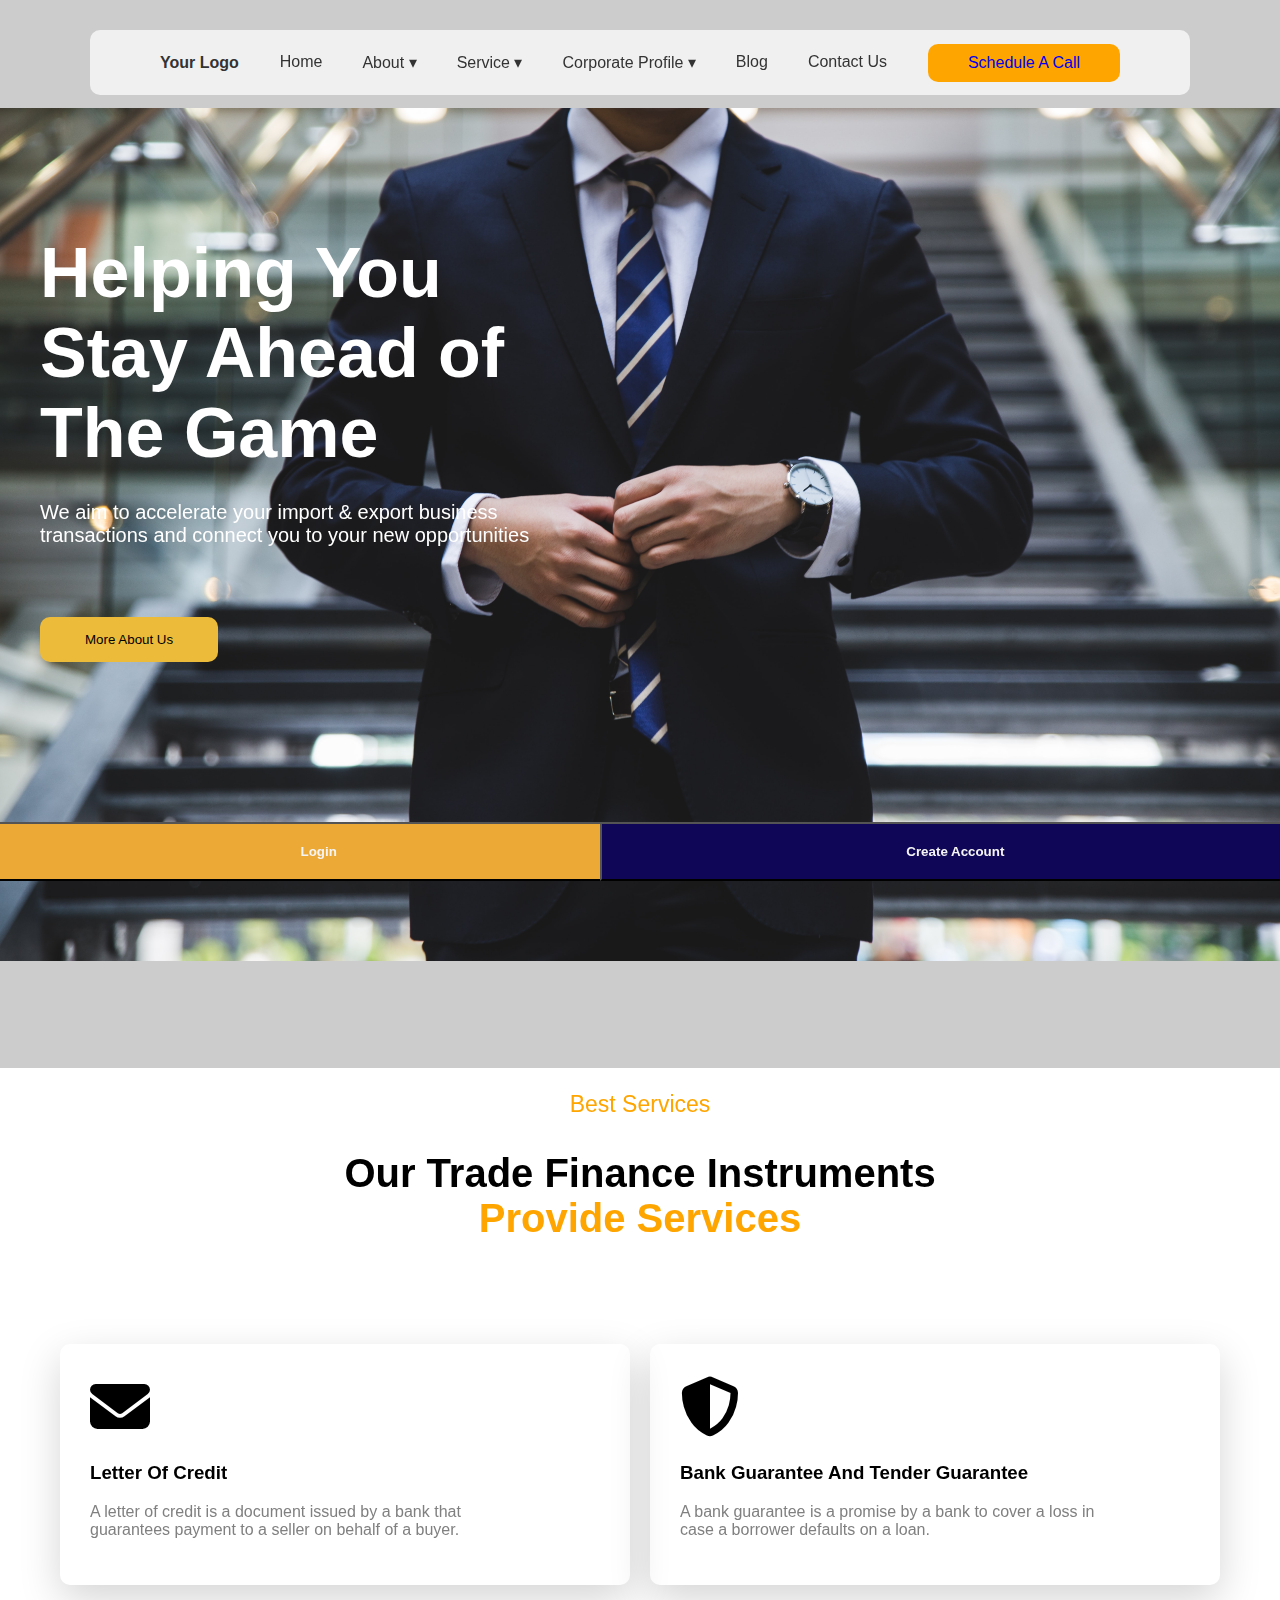
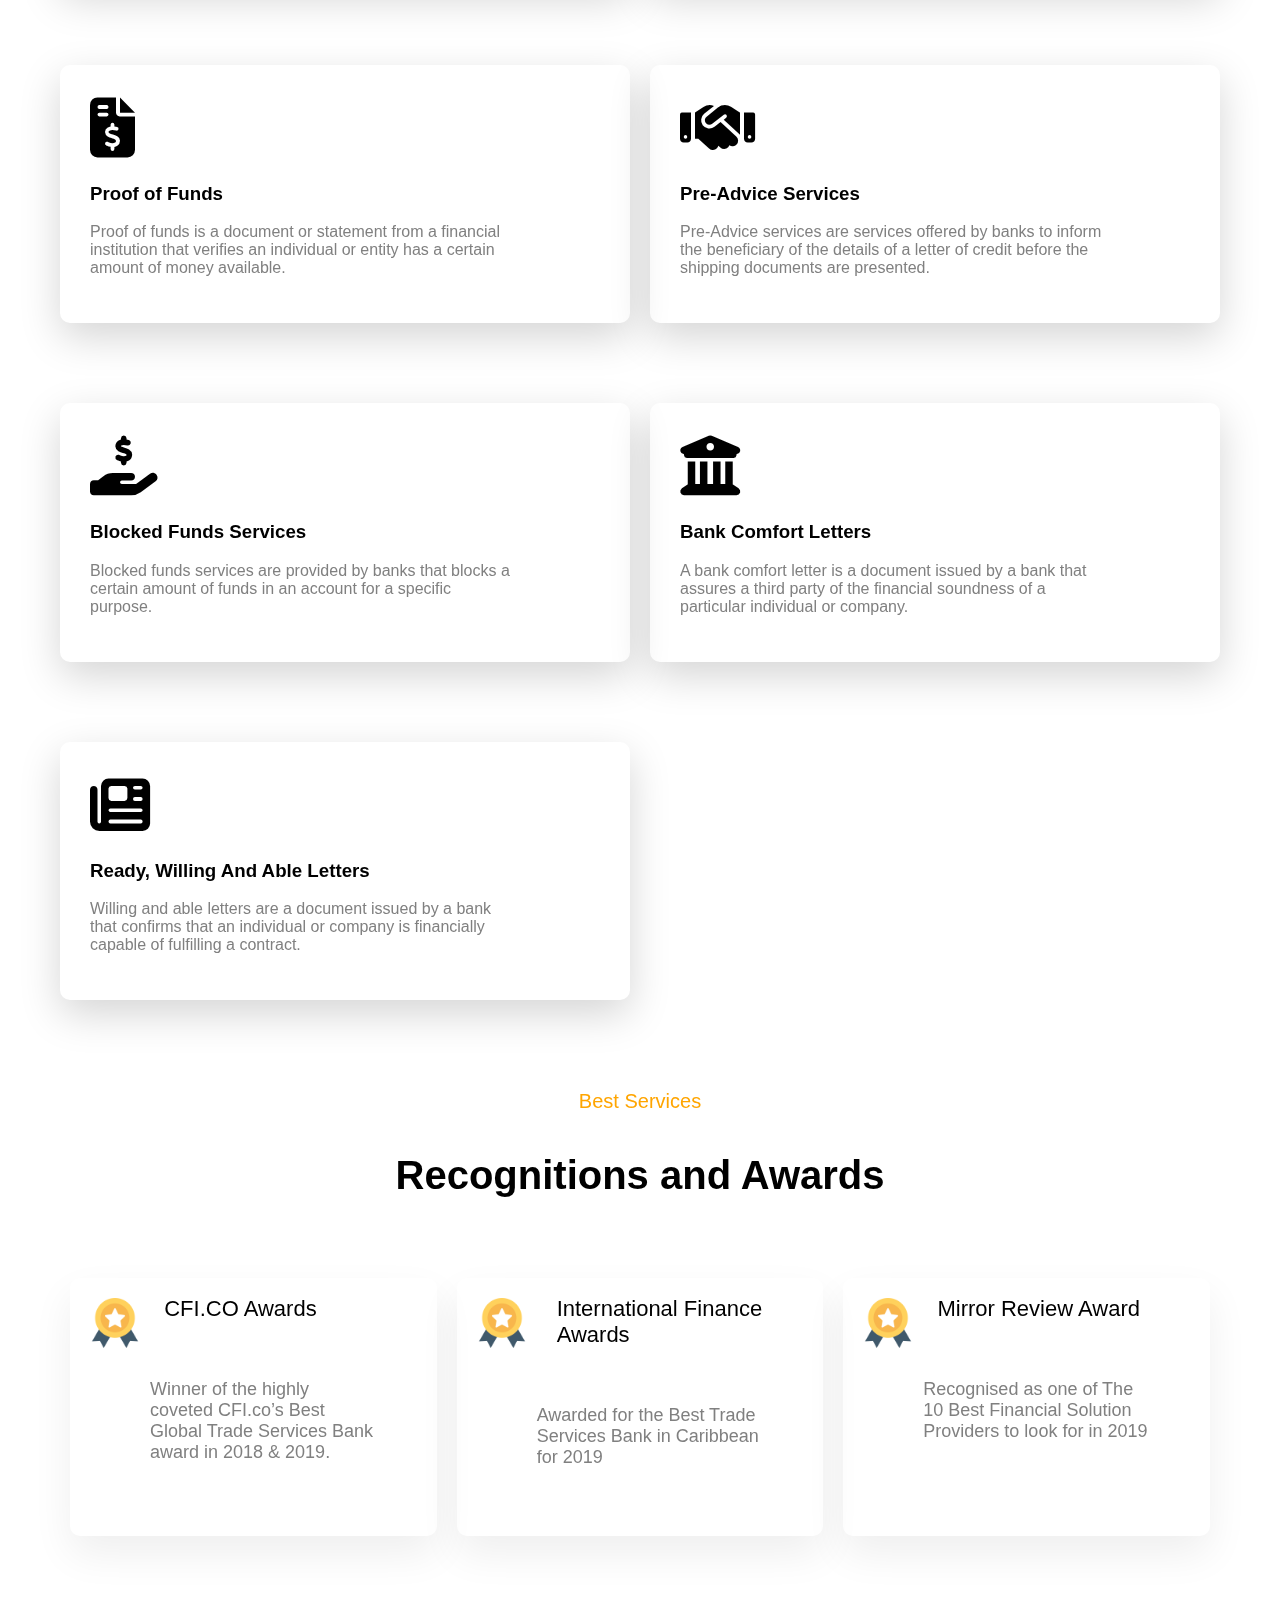
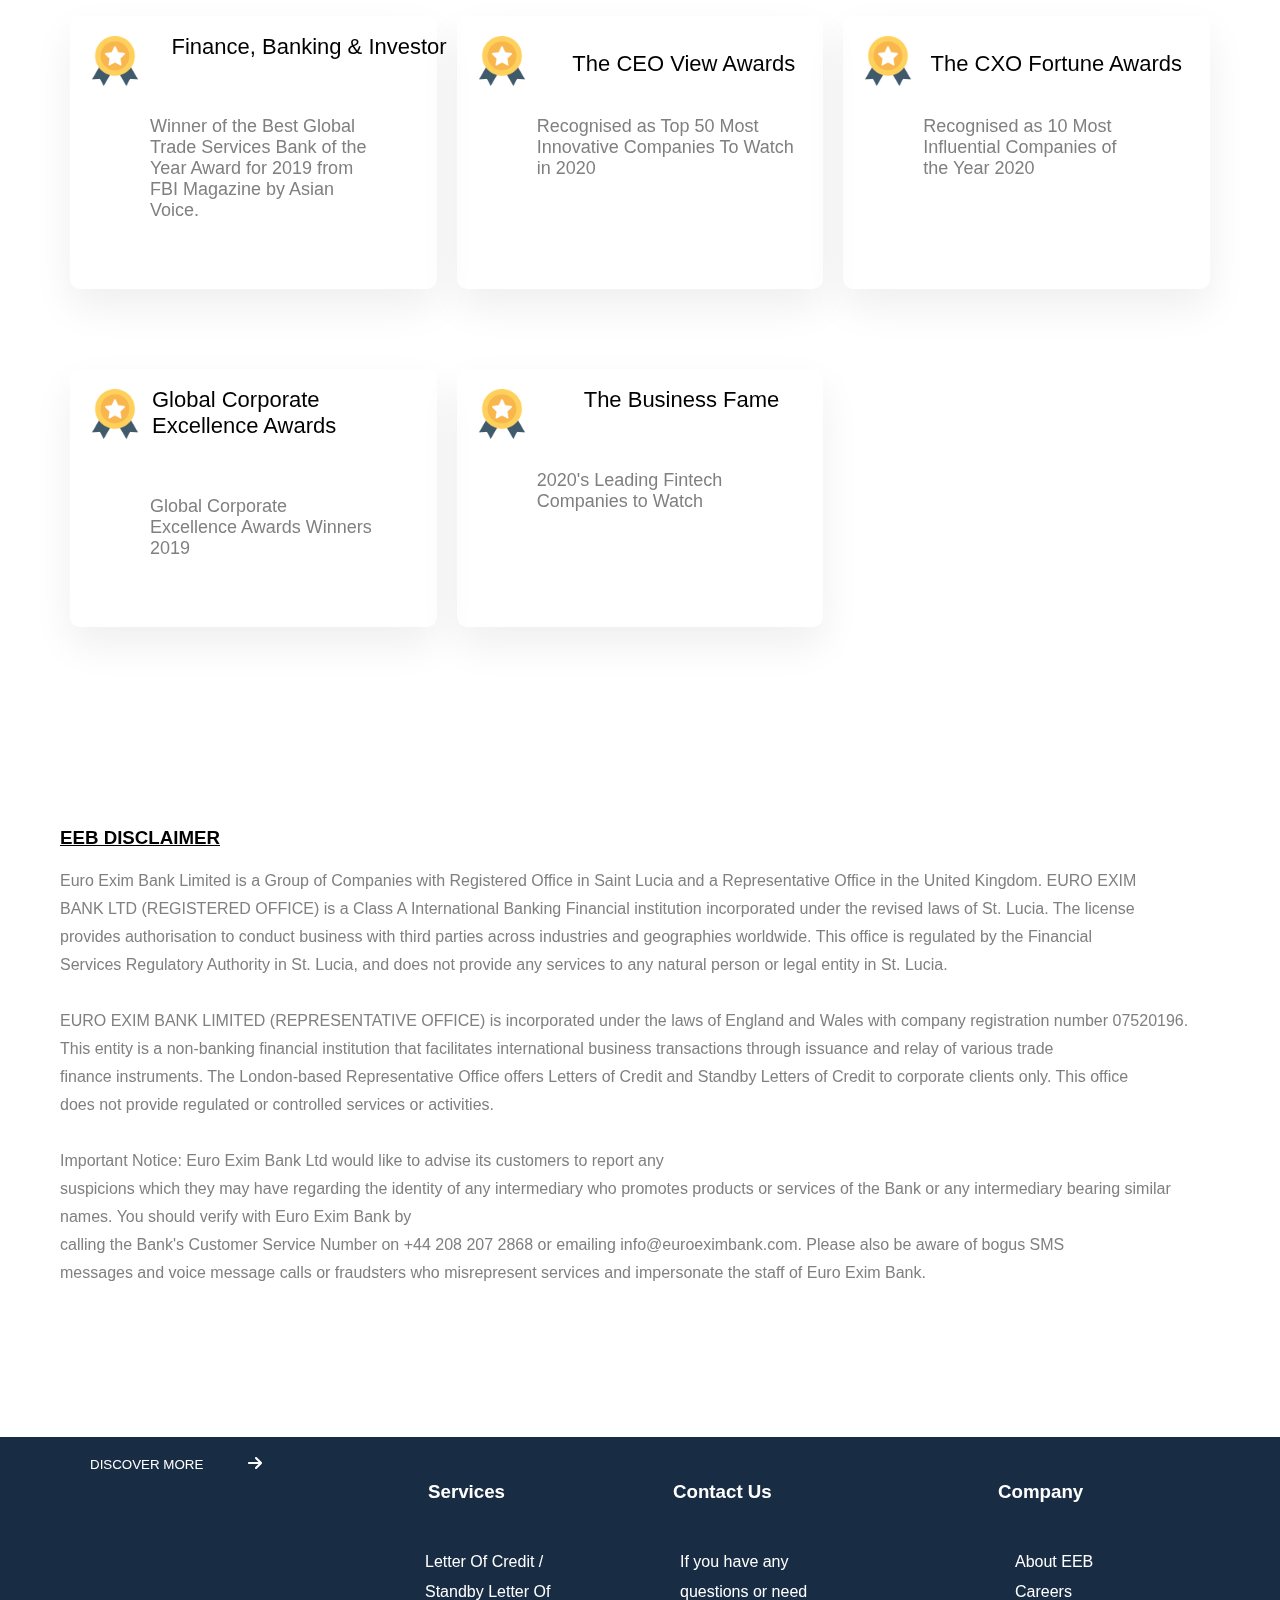
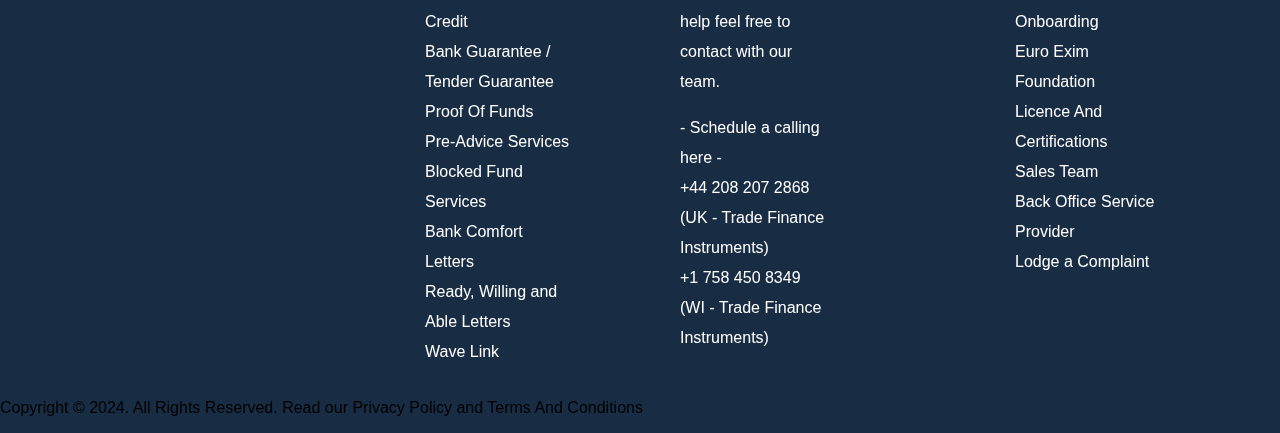
<file: index.html>
<!DOCTYPE html>
<html lang="en">
<head>
    <meta charset="UTF-8">
    <meta name="viewport" content="width=device-width, initial-scale=1.0">
    <title>Responsive Navigation with Dropdown</title>
    <link rel="stylesheet" href="index.css">
    
    
    <link rel="stylesheet" href="https://cdnjs.cloudflare.com/ajax/libs/font-awesome/6.7.2/css/all.min.css" 
    integrity="sha512-Evv84Mr4kqVGRNSgIGL/F/aIDqQb7xQ2vcrdIwxfjThSH8CSR7PBEakCr51Ck+w+/U6swU2Im1vVX0SVk9ABhg==" 
    crossorigin="anonymous" referrerpolicy="no-referrer" />

</head>
<body class="them-body">
<div class="them-bodysub33" >

    <nav>
        <div class="container">
            <a href="#" class="logo">Your Logo</a>
            <button class="menu-toggle">
                <div class="bar"></div>
                <div class="bar"></div>
                <div class="bar"></div>
            </button>
            
            <ul class="main-nav">
                <li><a href="#">Home</a></li>
                <li>
                    <a href="#">About &#9662;</a>
                    <ul class="dropdown">
                        <li><a href="#">About EEB</a></li>
                        <li><a href="#">Media Center</a></li>
                        <li><a href="#">Careers</a></li>
                        <li><a href="#">Onboarding</a></li>
                        <li><a href="#">Euro Exim Foundation</a></li>
                        <li><a href="#">Licence & Certifications</a></li>
                        <li><a href="#">Sales Team</a></li>
                        <li><a href="#">Back Office Service Provider</a></li>
                    </ul>
                </li>
                <li><a href="#">Service &#9662;</a>
                <ul class="dropdown">
                    <li><a href="">Letter Of Credit </a></li>
                    <li><a href="">Standby Letter of Credit</a></li>
                    <li><a href="">Bank Guarantee</a></li>
                    <li><a href="">Tender Guarantee</a></li>
                    <li><a href="">Proof of Funds</a></li>
                    <li><a href="">Pre-Advice Services</a></li>
                    <li><a href="">Blocked Funds Services</a></li>
                    <li><a href="">Bank Comfort Letter</a></li>
                    <li><a href="">Ready, Willing and Able Letters</a></li>
                    <li><a href="">WaveLink</a></li>
                </ul>
                </li>
                <li><a href="#">Corporate Profile &#9662;</a>
                <ul class="dropdown">
                    <li><a href="">Corporate Profile</a></li>
                    <li><a href="">Product Portfolio</a></li>
                </ul>
                </li>
                <li><a href="#">Blog</a></li>
                <li><a href="#">Contact Us</a></li>
                <li class="caslls calll232"><a href="admindashboard.html">Schedule A Call</a></li>
            </ul>
            
            <li class="caslls"><a href="admindashboard.html">Schedule A Call</a></li>
        </div>
    </nav>
    
    <div class="firstbody">
        <div>
            <div>
    
                <h2>Helping You <br> Stay Ahead of <br> The Game</h2>
                <p style="color: white;" className='htonep' >We aim to accelerate your import & export business <br>transactions and connect you to your new opportunities</p>
            </div>
            <a href="">
                <button>More About Us</button>
    
            </a>
        </div>
    </div>
</div>

<div>
    <div class="BestService">
        <p>Best Services </p>
        <h2>Our Trade Finance Instruments <br> <span>Provide Services</span></h2>
    </div>

    <div class="BestService2">
        <div class="BestService2-sub1">
            <div  style="font-size: 60px;">
                <i class="fas fa-envelope"></i>
               <!-- <img src="/fontawesome-free-6.7.2-desktop/fontawesome-free-6.7.2-desktop/svgs/solid/envelope.svg" alt=""> -->
            </div>
            <h3>Letter Of Credit</h3>
            <p>A letter of credit is a document issued by a bank that <br> guarantees payment to a seller on behalf of a buyer.</p>
        </div>
        <div class="BestService2-sub1">
            <div  style="font-size: 60px;">
                <i class="fas fa-shield-halved"></i>
                <!-- <img src="/fontawesome-free-6.7.2-desktop/fontawesome-free-6.7.2-desktop/svgs/solid/shield-halved.svg" alt=""> -->
            </div>
            <h3>Bank Guarantee And Tender Guarantee</h3>
            <p>A bank guarantee is a promise by a bank to cover a loss in <br> case a borrower defaults on a loan.</p>
        </div>
        <div class="BestService2-sub1">
            <div  style="font-size: 60px;">
                <i class="fas fa-file-invoice-dollar"></i>
                <!-- <img src="/fontawesome-free-6.7.2-desktop/fontawesome-free-6.7.2-desktop/svgs/solid/file-invoice-dollar.svg" alt=""> -->
            </div>
            <h3>Proof of Funds</h3>
            <p>Proof of funds is a document or statement from a financial <br>institution that verifies an individual or entity has a certain <br> amount of money available.</p>
        </div>
        <div class="BestService2-sub1">
            <div  style="font-size: 60px;">
                <i class="fas fa-handshake    "></i>
                <!-- <img src="/fontawesome-free-6.7.2-desktop/fontawesome-free-6.7.2-desktop/svgs/solid/handshake.svg" alt=""> -->
            </div>
            <h3>Pre-Advice Services</h3>
            <p>Pre-Advice services are services offered by banks to inform <br>the beneficiary of the details of a letter of credit before the <br> shipping documents are presented.</p>
        </div>
        <div class="BestService2-sub1">
            <div  style="font-size: 60px;">
                <i class="fas fa-hand-holding-usd "></i>
                <!-- <img src="/fontawesome-free-6.7.2-desktop/fontawesome-free-6.7.2-desktop/svgs/solid/hand-holding-dollar.svg" alt=""> -->
            </div>
            <h3>Blocked Funds Services</h3>
            <p>Blocked funds services are provided by banks that blocks a <br> certain amount of funds in an account for a specific <br> purpose.</p>
        </div>
        <div class="BestService2-sub1">
            <div style="font-size: 60px;"> 
                <i class="fas fa-bank"></i>
                <!-- <img src="/fontawesome-free-6.7.2-desktop/fontawesome-free-6.7.2-desktop/svgs/solid/landmark.svg" alt=""> -->
            </div>
            <h3>Bank Comfort Letters</h3>
            <p>A bank comfort letter is a document issued by a bank that <br> assures a third party of the financial soundness of a <br> particular individual or company.</p>
        </div>
        <div class="BestService2-sub1">
            <div style="font-size: 60px;">
                <i class="fas fa-newspaper"></i>
                <!-- <img src="fontawesome-free-6.7.2-desktop/fontawesome-free-6.7.2-desktop/svgs/solid/newspaper.svg" alt="Icon Description"> -->
            </div>
            <h3>Ready, Willing And Able Letters</h3>
            <p>Willing and able letters are a document issued by a bank <br>that confirms that an individual or company is financially <br>capable of fulfilling a contract.</p>
        </div>
    </div>

    <div>
        <div class="Recodnition">
            <p>Best Services</p>
            <h3>Recognitions and Awards</h3>
        </div>

        <div class="TheRecondit">
            <div class="TheRecondit3">
                <div class="TheRecondit3-sub1">
                    <div >
                        <img  style="width: 50px;"src="/medal.png" alt="">
                    </div>
                    <h2 style="position: relative; left:-100px;">CFI.CO Awards</h2>
                </div>
                <p>Winner of the highly <br> coveted CFI.co’s Best <br> Global Trade Services Bank <br>award in 2018 & 2019.</p>
            </div>
            <div class="TheRecondit3">
                <div class="TheRecondit3-sub1">
                    <div>
                        <img  style="width: 50px;"src="/medal.png" alt="">
                    </div>
                    <h2 style="position: relative; left:30px;">International Finance Awards</h2>
                </div>
                <p>Awarded for the Best Trade <br> Services Bank in Caribbean <br> for 2019</p>
            </div>
            <div class="TheRecondit3">
                <div class="TheRecondit3-sub1">
                    <div>
                        <img  style="width: 50px;"src="/medal.png" alt="">
                    </div>
                    <h2 style="position: relative; left:-50px;" >Mirror Review Award</h2>
                </div>
                <p>Recognised as one of The <br> 10 Best Financial Solution <br>Providers to look for in 2019</p>
            </div>
            <div class="TheRecondit3">
                <div class="TheRecondit3-sub1">
                    <div>
                        <img  style="width: 50px;"src="/medal.png" alt="">
                    </div>
                    <h2 style="position: relative; left:30px;">Finance, Banking & Investor</h2>
                </div>
                <p>Winner of the Best Global <br>Trade Services Bank of the <br> Year Award for 2019  from <br>FBI Magazine by Asian <br> Voice.</p>
            </div>
            <div class="TheRecondit3">
                <div class="TheRecondit3-sub1">
                    <div>
                        <img  style="width: 50px;"src="/medal.png" alt="">
                    </div>
                    <h2 style="position: relative; left:-8px; top: -3px;">The CEO View Awards</h2>
                </div>
                <p>Recognised as Top 50 Most <br> Innovative Companies To Watch <br>in 2020</p>
            </div>
            <div class="TheRecondit3">
                <div class="TheRecondit3-sub1">
                    <div>
                        <img  style="width: 50px;"src="/medal.png" alt="">
                    </div>
                    <h2 style="position: relative; left:-8px; top: -3px;">The CXO Fortune Awards</h2>
                </div>
                <p>Recognised as 10 Most <br>Influential Companies of <br> the Year 2020</p>
            </div>
            <div class="TheRecondit3">
                <div class="TheRecondit3-sub1">
                    <div>
                        <img  style="width: 50px;"src="/medal.png" alt="">
                    </div>
                    <h2 style="position: relative; left:12px;">Global Corporate Excellence Awards</h2>
                </div>
                <p>Global Corporate <br> Excellence Awards Winners <br> 2019</p>
            </div>
            <div class="TheRecondit3">
                <div class="TheRecondit3-sub1">
                    <div>
                        <img  style="width: 50px;"src="/medal.png" alt="">
                    </div>
                    <h2 style="position: relative; left:-24px;">The Business Fame</h2>
                </div>
                <p>2020's Leading Fintech <br> Companies to Watch</p>
            </div>
        </div>
    </div>
    <div class="Disclaimer-4">
        <div><h3>EEB DISCLAIMER</h3></div>
        <p style="margin-bottom: 150px; line-height: 28px;">
            Euro Exim Bank Limited is a Group of Companies with Registered Office in Saint Lucia and a Representative Office in the United Kingdom. EURO EXIM <br> BANK LTD (REGISTERED OFFICE) is a Class A International Banking Financial institution incorporated under the revised laws of St. Lucia. The license <br>provides authorisation to conduct business with third parties across industries and geographies worldwide. This office is regulated by the Financial <br>Services Regulatory Authority in St. Lucia, and does not provide any services to any natural person or legal entity in St. Lucia.
            <br>
            <br>
            EURO EXIM BANK LIMITED (REPRESENTATIVE OFFICE) is incorporated under the laws of England and Wales with company registration number 07520196.<br> This entity is a non-banking financial institution that facilitates international business transactions through issuance and relay of various trade <br> finance instruments. The London-based Representative Office offers Letters of Credit and Standby Letters of Credit to corporate clients only. This office  <br>does not provide regulated or controlled services or activities.
            <br>
            <br>
            Important Notice: Euro Exim Bank Ltd would like to advise its customers to report any <br>suspicions which they may have regarding the identity of any intermediary who promotes products or services of the Bank or any intermediary bearing similar names. You should verify with Euro Exim Bank by <br> calling the Bank's Customer Service Number on +44 208 207 2868 or emailing info@euroeximbank.com. Please also be aware of bogus SMS <br> messages and voice message calls or fraudsters who misrepresent services and impersonate the staff of Euro Exim Bank.
        </p>
    </div>

    <div style="background-color: #182c44">
        <footer class="the-foot">
            <div>
                <div>

                </div>
                
                <div class="footaim">
                    <!-- <div className='theonlyp'>
                         <p>We aim to accelerate your import &  export business  transactions and connect you  to new opportunities.</p>
                    </div> -->
                   
                    <a href="">
                        <div>
                            <button>Discover More</button>
                            <i class="fas fa-arrow-right "></i>
                        </div>
                  </a>
                </div>
            </div>
            <div class="ServiceFoot1">
                <div><h3 style="position:relative; left:40px;">Services</h3></div>
                <ul style="width: 50%;" class="creditLer">
                    <li><a href="">Letter Of Credit / Standby Letter Of Credit</a></li>
                    <li><a href="">Bank Guarantee / Tender Guarantee</a></li>
                    <li><a href="">Proof Of Funds</a></li>
                    <li><a href="">Pre-Advice Services</a></li>
                    <li><a href="">Blocked Fund Services</a></li>
                    <li><a href="">Bank Comfort Letters</a></li>
                    <li><a href="">Ready, Willing and Able Letters</a></li>
                    <li><a href="">Wave Link</a></li>
                </ul>
               
            </div>
            <div class="ServiceFoot">
                <div><h3  style="position:relative; left:-10px;">Contact Us</h3></div>
                <div style="width: 50%;" class="creditLer">
                    <p>If you have any questions or need help feel free to contact with our team.</p>
                    <li><a href="">- Schedule a calling here -</a></li>
                    <li><a href="">+44 208 207 2868
                        (UK - Trade Finance Instruments)
                        </a></li>
    
                    <li><a href="">+1 758 450 8349
                        (WI - Trade Finance Instruments)</a></li>
                </div>
            </div>
            <div class="ServiceFoot3">
                <div><h3>Company</h3></div>
                <ul style="width: 50%;" class="creditLer">
    
                    <li><a href="">About EEB
                       </a></li>
                    <li><a href=""> Careers
                      </a></li>
                    <li><a href="">  Onboarding
                       </a></li>
                    <li><a href=""> Euro Exim Foundation
                        </a></li>
                    <li><a href="">Licence And Certifications
                        </a></li>
                    <li><a href="">Sales Team
                        </a></li>
                    <li><a href="">Back Office Service Provider
                       </a></li>
                    <li><a href=""> Lodge a Complaint</a></li>
                </ul>
            </div>
    
        </footer>
        <div style="display: flex; justify-content: space-between;">
            
            <p>Copyright © 2024. All Rights Reserved. Read our Privacy Policy and Terms And Conditions</p>
            <div>
                <ul >
    
                    <li><a href="www.facebook.com"></a></li>
                    <li><a href="www.instagram.com"></a></li>
                    <li><a href="www.youtube.com"></a></li>
                    <li><a href="ww.linkedIn.com"></a></li>
                </ul>
            </div>
        </div>
    </div>
    
    
</div>

<div class="bottomLogs" style="display:flex;position:fixed;
left:0%; z-index: 3000; bottom: 0; top:91.3%; width: 100%;">
    <a href="ThyFormLogin.html">
        <div class="lastlogs"  style="position: relative; left:-3%; " ><button 
            style="padding:20px; width:800%; background-color: rgb(236, 169, 53); color: whitesmoke; font-weight:800; ">Login</button></div>
    </a>

    <a href="ThyForm.html">

        <div  class="lastlogs3"  style="position: relative; left:520px;" class="Kogin"><button 
            style="padding: 20px; width:500%; background-color: #0f0657; color: whitesmoke; font-weight:800; ">Create Account</button></div>
    </a>
    
</div>
<script>
    const menuToggle = document.querySelector('.menu-toggle');
    const mainNav = document.querySelector('.main-nav');

    menuToggle.addEventListener('click', () => {
        mainNav.classList.toggle('active');
    });

    // Optional: Close the menu if a link is clicked (on mobile)
    const navLinks = document.querySelectorAll('.main-nav a');
    navLinks.forEach(link => {
        link.addEventListener('click', () => {
            if (window.innerWidth <= 768) { // Adjust breakpoint if needed
                mainNav.classList.remove('active');
            }
        });
    });

</script>

</body>
</html>
</file>
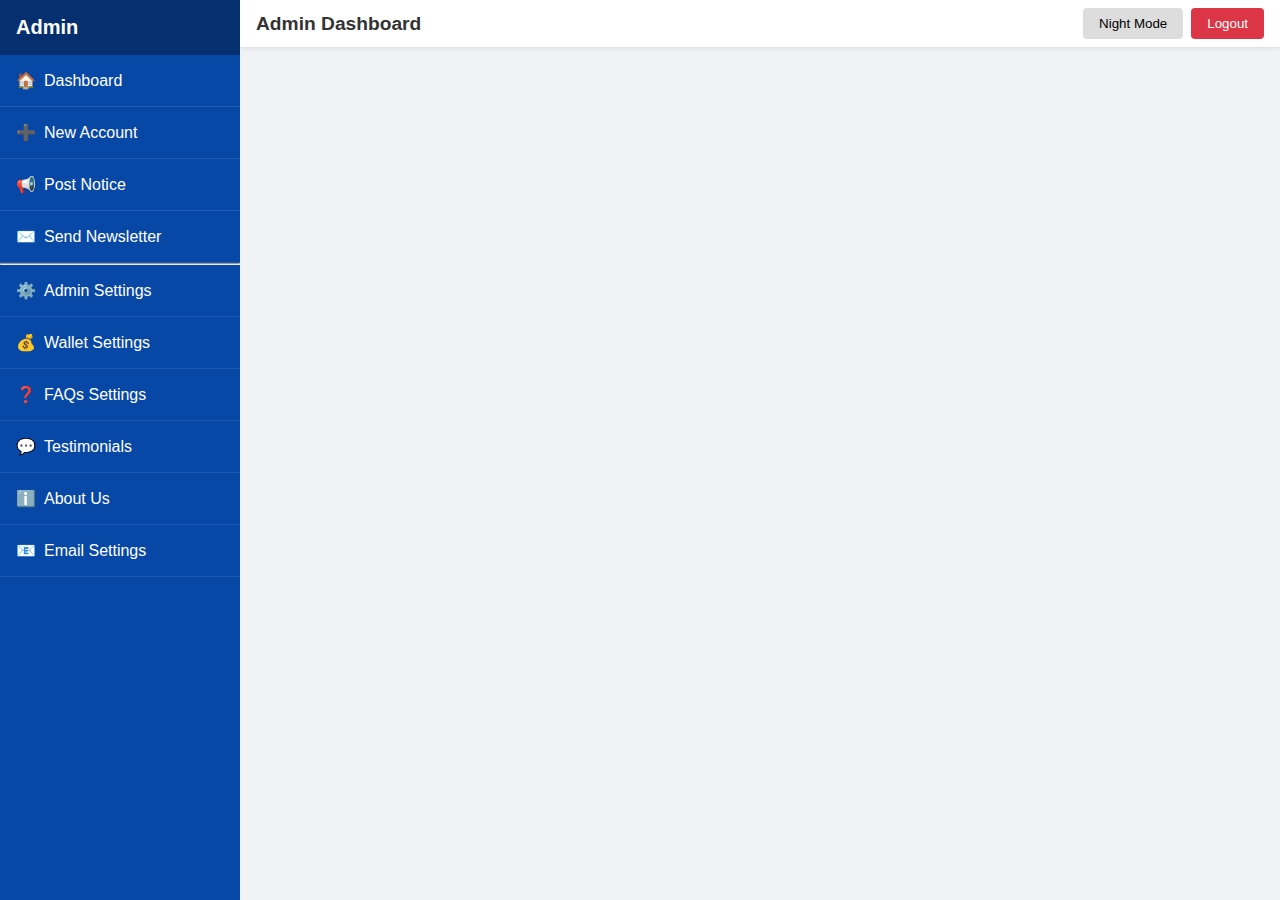
<file: Aboutus.html>
<!DOCTYPE html>
<html lang="en">
<head>
  <meta charset="UTF-8" />
  <title>Admin Dashboard</title>
  <meta name="viewport" content="width=device-width, initial-scale=1.0" />
  <style>
    /* RESET / BASE STYLES */
    * {
      margin: 0;
      padding: 0;
      box-sizing: border-box;
    }
    body {
      font-family: Arial, sans-serif;
      background-color: #f0f2f5;
      color: #333;
      transition: background-color 0.3s, color 0.3s;
    }

    /* DARK MODE STYLES */
    body.dark-mode {
      background-color: #1f1f1f;
      color: #f0f0f0;
    }
    body.dark-mode header {
      background-color: #2c2c2c;
    }
    body.dark-mode .sidebar {
      background-color: #1a1a1a;
    }
    body.dark-mode .sidebar-header {
      background-color: #111;
    }
    body.dark-mode .sidebar ul li a:hover {
      background-color: #333;
    }
    body.dark-mode .notification,
    body.dark-mode .card,
    body.dark-mode .form-container {
      background-color: #2c2c2c;
      color: #f0f0f0;
    }
    body.dark-mode .btn-logout {
      background-color: #b33a3a;
    }
    body.dark-mode .btn-toggle-dark {
      background-color: #444;
      color: #f0f0f0;
    }

    /* LAYOUT CONTAINER */
    .sidebar {
      position: fixed;
      top: 0;
      left: 0;
      width: 240px;
      height: 100vh;
      background-color: #0747a6; /* sidebar background color */
      color: #fff;
      overflow-y: auto;
      transition: left 0.3s ease;
      z-index: 999; /* ensure sidebar is above main content */
    }
    /* When toggled (mobile), shift the sidebar off-screen */
    .sidebar.active {
      left: -240px;
    }

    /* SIDEBAR CONTENT */
    .sidebar-header {
      padding: 1rem;
      background-color: #052f6e; /* a darker shade for the header */
    }
    .sidebar-header h2 {
      font-size: 1.25rem;
      margin: 0;
    }
    .sidebar ul {
      list-style: none;
      margin: 0;
      padding: 0;
    }
    .sidebar ul li {
      border-bottom: 1px solid rgba(255,255,255,0.1);
    }
    .sidebar ul li a {
      display: flex;
      align-items: center;
      text-decoration: none;
      color: #fff;
      padding: 1rem;
      transition: background 0.3s;
    }
    .sidebar ul li a:hover {
      background-color: #052f6e; /* hover color */
    }
    .sidebar ul li hr {
      border: none;
      border-bottom: 1px solid rgba(255,255,255,0.3);
      margin: 0.5rem 0;
    }
    .icon {
      margin-right: 0.5rem;
    }

    /* MAIN CONTENT */
    .main-content {
      margin-left: 240px; /* leave space for sidebar on desktop */
      min-height: 100vh;
      transition: margin-left 0.3s ease;
    }
    header {
      display: flex;
      align-items: center;
      justify-content: space-between;
      background-color: #fff;
      padding: 0.5rem 1rem;
      box-shadow: 0 1px 4px rgba(0,0,0,0.1);
      transition: background-color 0.3s;
    }
    header h1 {
      font-size: 1.2rem;
      color: inherit;
    }
    .header-right {
      display: flex;
      align-items: center;
      gap: 0.5rem;
    }
    .btn-logout {
      background-color: #dc3545;
      color: #fff;
      border: none;
      padding: 0.5rem 1rem;
      cursor: pointer;
      border-radius: 4px;
      transition: background-color 0.3s;
    }
    .btn-logout:hover {
      background-color: #c82333;
    }

    /* TOGGLE DARK MODE BUTTON */
    .btn-toggle-dark {
      background-color: #ddd;
      border: none;
      border-radius: 4px;
      padding: 0.5rem 1rem;
      cursor: pointer;
    }

    /* HAMBURGER MENU (VISIBLE ON MOBILE) */
    .hamburger {
      display: none; /* hidden on desktop by default */
      cursor: pointer;
    }
    .hamburger .bar {
      display: block;
      width: 25px;
      height: 3px;
      margin: 5px auto;
      background-color: #333;
      transition: 0.3s;
    }

    /* DASHBOARD CONTENT */
    .dashboard-content {
      padding: 1rem;
    }
    .notification {
      background-color: #fff;
      padding: 1rem;
      margin-bottom: 1rem;
      border-radius: 4px;
      transition: background-color 0.3s;
    }
    .card {
      background-color: #fff;
      padding: 1rem;
      margin-bottom: 1rem;
      border-radius: 4px;
      transition: background-color 0.3s;
    }
    .create-btn {
      background-color: #007bff;
      color: #fff;
      border: none;
      padding: 0.6rem 1.2rem;
      cursor: pointer;
      border-radius: 4px;
      margin-bottom: 1rem;
    }
    .create-btn:hover {
      background-color: #0056b3;
    }

    /* FORM CONTAINER (HIDDEN BY DEFAULT) */
    .form-container {
      display: none; /* hidden until "Create Account" is clicked */
      background-color: #fff;
      padding: 1rem;
      margin-bottom: 1rem;
      border-radius: 4px;
      transition: background-color 0.3s;
    }
    .form-container.active {
      display: block;
    }
    .form-container h2 {
      margin-bottom: 1rem;
    }
    .form-group {
      display: flex;
      flex-direction: column;
      margin-bottom: 0.8rem;
    }
    .form-group label {
      margin-bottom: 0.3rem;
    }
    .form-group input,
    .form-group select,
    .form-group textarea {
      padding: 0.5rem;
      border: 1px solid #ccc;
      border-radius: 4px;
      font-size: 1rem;
    }
    .submit-btn {
      background-color: #28a745;
      color: #fff;
      border: none;
      padding: 0.6rem 1.2rem;
      cursor: pointer;
      border-radius: 4px;
      margin-top: 1rem;
    }
    .submit-btn:hover {
      background-color: #218838;
    }

    /* RESPONSIVE MEDIA QUERIES */
    @media (max-width: 768px) {
      /* On mobile, sidebar is hidden by default (off-screen) */
      .sidebar {
        left: -240px;
      }
      .sidebar.active {
        left: 0;
      }
      /* Show hamburger icon */
      .hamburger {
        display: block;
      }
      /* Main content takes full width; no left margin */
      .main-content {
        margin-left: 0;
      }
    }
  </style>
</head>
<body>

  <!-- Sidebar -->
  <nav class="sidebar" id="sidebar">
    <div class="sidebar-header">
      <h2>Admin</h2>
    </div>
    <ul>
      <li><a href="admindashboard.html"><span class="icon">🏠</span><span class="title">Dashboard</span></a></li>
      <li><a href="admin2dashboard.html"><span class="icon">➕</span><span class="title">New Account</span></a></li>
      <li><a href="postnotice.html"><span class="icon">📢</span><span class="title">Post Notice</span></a></li>
      <li><a href="Sendletter.html"><span class="icon">✉️</span><span class="title">Send Newsletter</span></a></li>
      <hr />
      <li><a href="adminnsetting.html"><span class="icon">⚙️</span><span class="title">Admin Settings</span></a></li>
      <li><a href="WalletSetting.html"><span class="icon">💰</span><span class="title">Wallet Settings</span></a></li>
      <li><a href="FaqSetting.html"><span class="icon">❓</span><span class="title">FAQs Settings</span></a></li>
      <li><a href="Testimonials.html"><span class="icon">💬</span><span class="title">Testimonials</span></a></li>
      <li><a href="Aboutus.html"><span class="icon">ℹ️</span><span class="title">About Us</span></a></li>
      <li><a href="Emailsetting.html"><span class="icon">📧</span><span class="title">Email Settings</span></a></li>
    </ul>
  </nav>

  <!-- Main content -->
  <div class="main-content">
    <!-- Top bar / header -->
    <header>
      <div class="hamburger" id="hamburger">
        <span class="bar"></span>
        <span class="bar"></span>
        <span class="bar"></span>
      </div>
      <h1>Admin Dashboard</h1>
      <div class="header-right">
        <button class="btn-toggle-dark" id="btnToggleDark">Night Mode</button>
        <button class="btn-logout">Logout</button>
      </div>
    </header>

    <!-- Dashboard content -->
    <section class="dashboard-content">
         </section>
      
        </form>
    </div> 

  <script>
    // Toggle sidebar on mobile
    const hamburger = document.getElementById('hamburger');
    const sidebar = document.getElementById('sidebar');
    hamburger.addEventListener('click', () => {
      sidebar.classList.toggle('active');
    });

    // Show / Hide Create Account Form
    const createBtn = document.getElementById('createBtn');
    const formContainer = document.getElementById('formContainer');
    createBtn.addEventListener('click', () => {
      formContainer.classList.toggle('active');
      // Scroll down to the form when it's shown
      if (formContainer.classList.contains('active')) {
        formContainer.scrollIntoView({ behavior: 'smooth' });
      }
    });

    // Night Mode Toggle
    const btnToggleDark = document.getElementById('btnToggleDark');
    btnToggleDark.addEventListener('click', () => {
      document.body.classList.toggle('dark-mode');
      // Update button text
      if (document.body.classList.contains('dark-mode')) {
        btnToggleDark.textContent = "Light Mode";
      } else {
        btnToggleDark.textContent = "Night Mode";
      }
    });
  </script>
</body>
</html>
</file>
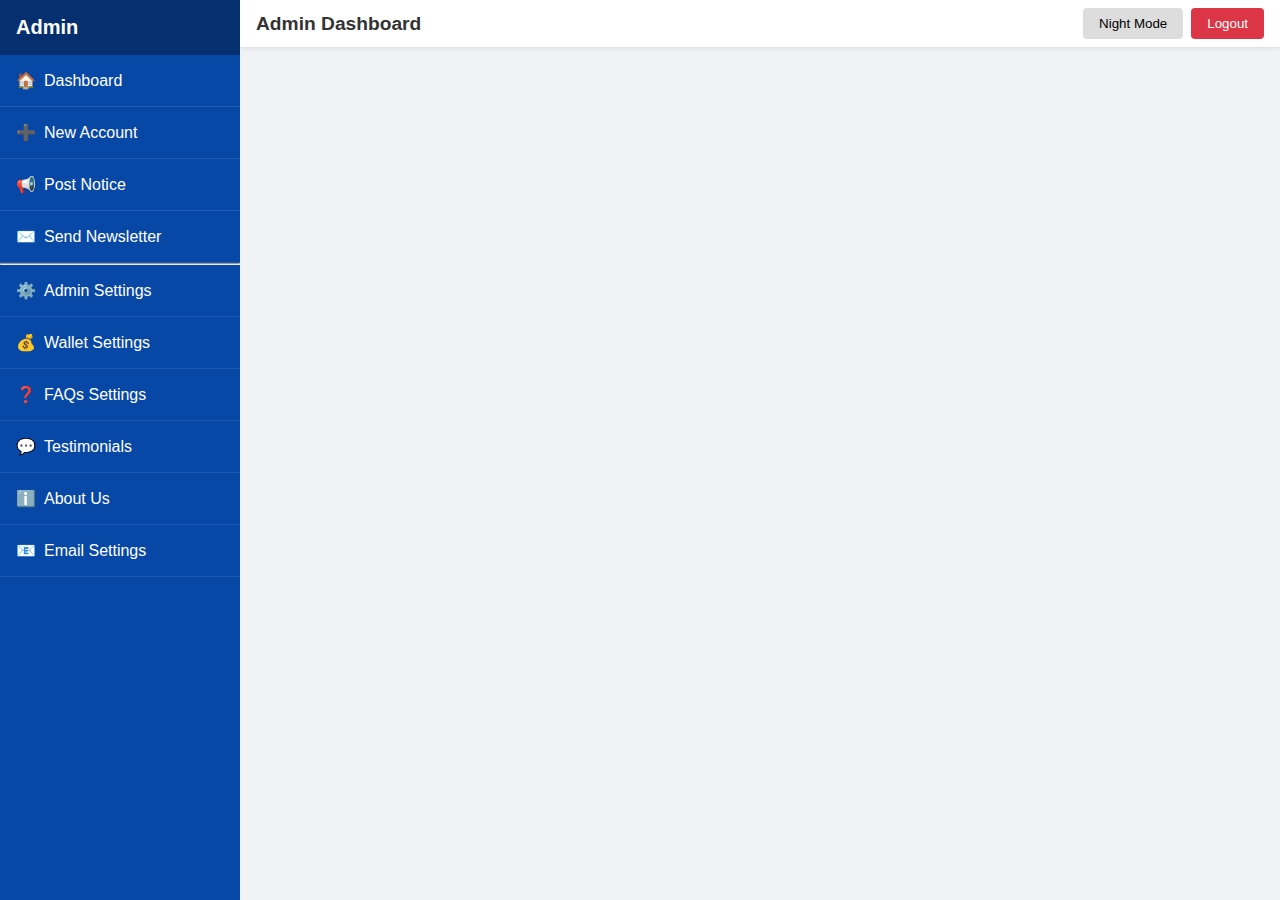
<file: admin2dashboard.html>
<!DOCTYPE html>
<html lang="en">
<head>
  <meta charset="UTF-8" />
  <title>Admin Dashboard</title>
  <meta name="viewport" content="width=device-width, initial-scale=1.0" />
  <style>
    /* RESET / BASE STYLES */
    * {
      margin: 0;
      padding: 0;
      box-sizing: border-box;
    }
    body {
      font-family: Arial, sans-serif;
      background-color: #f0f2f5;
      color: #333;
      transition: background-color 0.3s, color 0.3s;
    }

    /* DARK MODE STYLES */
    body.dark-mode {
      background-color: #1f1f1f;
      color: #f0f0f0;
    }
    body.dark-mode header {
      background-color: #2c2c2c;
    }
    body.dark-mode .sidebar {
      background-color: #1a1a1a;
    }
    body.dark-mode .sidebar-header {
      background-color: #111;
    }
    body.dark-mode .sidebar ul li a:hover {
      background-color: #333;
    }
    body.dark-mode .notification,
    body.dark-mode .card,
    body.dark-mode .form-container {
      background-color: #2c2c2c;
      color: #f0f0f0;
    }
    body.dark-mode .btn-logout {
      background-color: #b33a3a;
    }
    body.dark-mode .btn-toggle-dark {
      background-color: #444;
      color: #f0f0f0;
    }

    /* LAYOUT CONTAINER */
    .sidebar {
      position: fixed;
      top: 0;
      left: 0;
      width: 240px;
      height: 100vh;
      background-color: #0747a6; /* sidebar background color */
      color: #fff;
      overflow-y: auto;
      transition: left 0.3s ease;
      z-index: 999; /* ensure sidebar is above main content */
    }
    /* When toggled (mobile), shift the sidebar off-screen */
    .sidebar.active {
      left: -240px;
    }

    /* SIDEBAR CONTENT */
    .sidebar-header {
      padding: 1rem;
      background-color: #052f6e; /* a darker shade for the header */
    }
    .sidebar-header h2 {
      font-size: 1.25rem;
      margin: 0;
    }
    .sidebar ul {
      list-style: none;
      margin: 0;
      padding: 0;
    }
    .sidebar ul li {
      border-bottom: 1px solid rgba(255,255,255,0.1);
    }
    .sidebar ul li a {
      display: flex;
      align-items: center;
      text-decoration: none;
      color: #fff;
      padding: 1rem;
      transition: background 0.3s;
    }
    .sidebar ul li a:hover {
      background-color: #052f6e; /* hover color */
    }
    .sidebar ul li hr {
      border: none;
      border-bottom: 1px solid rgba(255,255,255,0.3);
      margin: 0.5rem 0;
    }
    .icon {
      margin-right: 0.5rem;
    }

    /* MAIN CONTENT */
    .main-content {
      margin-left: 240px; /* leave space for sidebar on desktop */
      min-height: 100vh;
      transition: margin-left 0.3s ease;
    }
    header {
      display: flex;
      align-items: center;
      justify-content: space-between;
      background-color: #fff;
      padding: 0.5rem 1rem;
      box-shadow: 0 1px 4px rgba(0,0,0,0.1);
      transition: background-color 0.3s;
    }
    header h1 {
      font-size: 1.2rem;
      color: inherit;
    }
    .header-right {
      display: flex;
      align-items: center;
      gap: 0.5rem;
    }
    .btn-logout {
      background-color: #dc3545;
      color: #fff;
      border: none;
      padding: 0.5rem 1rem;
      cursor: pointer;
      border-radius: 4px;
      transition: background-color 0.3s;
    }
    .btn-logout:hover {
      background-color: #c82333;
    }

    /* TOGGLE DARK MODE BUTTON */
    .btn-toggle-dark {
      background-color: #ddd;
      border: none;
      border-radius: 4px;
      padding: 0.5rem 1rem;
      cursor: pointer;
    }

    /* HAMBURGER MENU (VISIBLE ON MOBILE) */
    .hamburger {
      display: none; /* hidden on desktop by default */
      cursor: pointer;
    }
    .hamburger .bar {
      display: block;
      width: 25px;
      height: 3px;
      margin: 5px auto;
      background-color: #333;
      transition: 0.3s;
    }

    /* DASHBOARD CONTENT */
    .dashboard-content {
      padding: 1rem;
    }
    .notification {
      background-color: #fff;
      padding: 1rem;
      margin-bottom: 1rem;
      border-radius: 4px;
      transition: background-color 0.3s;
    }
    .card {
      background-color: #fff;
      padding: 1rem;
      margin-bottom: 1rem;
      border-radius: 4px;
      transition: background-color 0.3s;
    }
    .create-btn {
      background-color: #007bff;
      color: #fff;
      border: none;
      padding: 0.6rem 1.2rem;
      cursor: pointer;
      border-radius: 4px;
      margin-bottom: 1rem;
    }
    .create-btn:hover {
      background-color: #0056b3;
    }

    /* FORM CONTAINER (HIDDEN BY DEFAULT) */
    .form-container {
      display: none; /* hidden until "Create Account" is clicked */
      background-color: #fff;
      padding: 1rem;
      margin-bottom: 1rem;
      border-radius: 4px;
      transition: background-color 0.3s;
    }
    .form-container.active {
      display: block;
    }
    .form-container h2 {
      margin-bottom: 1rem;
    }
    .form-group {
      display: flex;
      flex-direction: column;
      margin-bottom: 0.8rem;
    }
    .form-group label {
      margin-bottom: 0.3rem;
    }
    .form-group input,
    .form-group select,
    .form-group textarea {
      padding: 0.5rem;
      border: 1px solid #ccc;
      border-radius: 4px;
      font-size: 1rem;
    }
    .submit-btn {
      background-color: #28a745;
      color: #fff;
      border: none;
      padding: 0.6rem 1.2rem;
      cursor: pointer;
      border-radius: 4px;
      margin-top: 1rem;
    }
    .submit-btn:hover {
      background-color: #218838;
    }

    /* RESPONSIVE MEDIA QUERIES */
    @media (max-width: 768px) {
      /* On mobile, sidebar is hidden by default (off-screen) */
      .sidebar {
        left: -240px;
      }
      .sidebar.active {
        left: 0;
      }
      /* Show hamburger icon */
      .hamburger {
        display: block;
      }
      /* Main content takes full width; no left margin */
      .main-content {
        margin-left: 0;
      }
    }
  </style>
</head>
<body>

  <!-- Sidebar -->
  <nav class="sidebar" id="sidebar">
    <div class="sidebar-header">
      <h2>Admin</h2>
    </div>
    <ul>
      <li><a href="admindashboard.html"><span class="icon">🏠</span><span class="title">Dashboard</span></a></li>
      <li><a href="#"><span class="icon">➕</span><span class="title">New Account</span></a></li>
      <li><a href="postnotice.html"><span class="icon">📢</span><span class="title">Post Notice</span></a></li>
      <li><a href="Sendletter.html"><span class="icon">✉️</span><span class="title">Send Newsletter</span></a></li>
      <hr />
      <li><a href="#"><span class="icon">⚙️</span><span class="title">Admin Settings</span></a></li>
      <li><a href="#"><span class="icon">💰</span><span class="title">Wallet Settings</span></a></li>
      <li><a href="#"><span class="icon">❓</span><span class="title">FAQs Settings</span></a></li>
      <li><a href="#"><span class="icon">💬</span><span class="title">Testimonials</span></a></li>
      <li><a href="#"><span class="icon">ℹ️</span><span class="title">About Us</span></a></li>
      <li><a href="#"><span class="icon">📧</span><span class="title">Email Settings</span></a></li>
    </ul>
  </nav>

  <!-- Main content -->
  <div class="main-content">
    <!-- Top bar / header -->
    <header>
      <div class="hamburger" id="hamburger">
        <span class="bar"></span>
        <span class="bar"></span>
        <span class="bar"></span>
      </div>
      <h1>Admin Dashboard</h1>
      <div class="header-right">
        <button class="btn-toggle-dark" id="btnToggleDark">Night Mode</button>
        <button class="btn-logout">Logout</button>
      </div>
    </header>

    <!-- Dashboard content -->
    <section class="dashboard-content">
         </section>
      
        </form>
    </div> 

  <script>
    // Toggle sidebar on mobile
    const hamburger = document.getElementById('hamburger');
    const sidebar = document.getElementById('sidebar');
    hamburger.addEventListener('click', () => {
      sidebar.classList.toggle('active');
    });

    // Show / Hide Create Account Form
    const createBtn = document.getElementById('createBtn');
    const formContainer = document.getElementById('formContainer');
    createBtn.addEventListener('click', () => {
      formContainer.classList.toggle('active');
      // Scroll down to the form when it's shown
      if (formContainer.classList.contains('active')) {
        formContainer.scrollIntoView({ behavior: 'smooth' });
      }
    });

    // Night Mode Toggle
    const btnToggleDark = document.getElementById('btnToggleDark');
    btnToggleDark.addEventListener('click', () => {
      document.body.classList.toggle('dark-mode');
      // Update button text
      if (document.body.classList.contains('dark-mode')) {
        btnToggleDark.textContent = "Light Mode";
      } else {
        btnToggleDark.textContent = "Night Mode";
      }
    });
  </script>
</body>
</html>
</file>
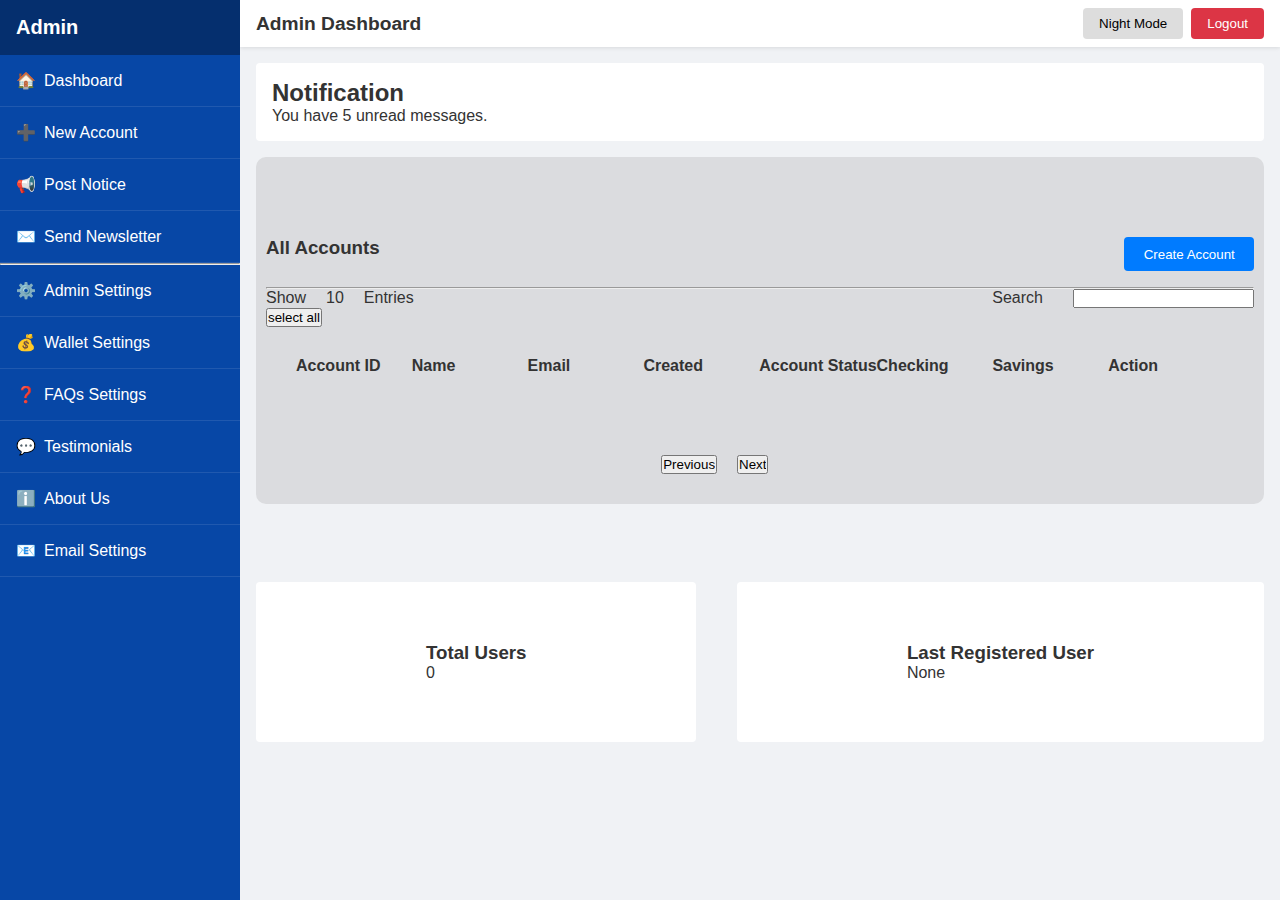
<file: admindashboard.html>
<!DOCTYPE html>
<html lang="en">
<head>
  <meta charset="UTF-8" />
  <title>Admin Dashboard</title>
  <meta name="viewport" content="width=device-width, initial-scale=1.0" />
  <link rel="stylesheet" href="admindashboard.css">
  <!-- <link stylesheet=""/> -->
</head>
<body>

  <!-- Sidebar -->
  <nav class="sidebar" id="sidebar">
    <div class="sidebar-header">
      <h2>Admin</h2>
    </div>
    <ul>
      <li><a href="admindashboard.html"><span class="icon">🏠</span><span class="title">Dashboard</span></a></li>
      <li><a href="admin2dashboard.html"><span class="icon">➕</span><span class="title">New Account</span></a></li>
      <li><a href="postnotice.html"><span class="icon">📢</span><span class="title">Post Notice</span></a></li>
      <li><a href="Sendletter.html"><span class="icon">✉️</span><span class="title">Send Newsletter</span></a></li>
      <hr />
      <li><a href="adminnsetting.html"><span class="icon">⚙️</span><span class="title">Admin Settings</span></a></li>
      <li><a href="WalletSetting.html"><span class="icon">💰</span><span class="title">Wallet Settings</span></a></li>
      <li><a href="FaqSetting.html"><span class="icon">❓</span><span class="title">FAQs Settings</span></a></li>
      <li><a href="Testimonials.html"><span class="icon">💬</span><span class="title">Testimonials</span></a></li>
      <li><a href="Aboutus.html"><span class="icon">ℹ️</span><span class="title">About Us</span></a></li>
      <li><a href="Emailsetting.html"><span class="icon">📧</span><span class="title">Email Settings</span></a></li>
    </ul>
  </nav>

  <!-- Main content -->
  <div class="main-content">
    <!-- Top bar / header -->
    <header>
      <div class="hamburger" id="hamburger">
        <span class="bar"></span>
        <span class="bar"></span>
        <span class="bar"></span>
      </div>
      <h1>Admin Dashboard</h1>
      <div class="header-right">
        <button class="btn-toggle-dark" id="btnToggleDark">Night Mode</button>
        <button class="btn-logout">Logout</button>
      </div>
    </header>

    <!-- Dashboard content -->
    <section class="dashboard-content">
      <div class="notification">
        <h2>Notification</h2>
        <p>You have 5 unread messages.</p>
      </div>

      
      <div class="BAba-ACC" style="z-index: 9;">

        <div style="display: flex; justify-content: space-between;"> 
          <div><i class="fas fa-accessible-icon    "></i>
          <h3>All Accounts</h3>
          

          </div>

          <div>
     <!-- Create Account Button -->
     <button class="create-btn" id="createBtn">Create Account</button>
    
     <!-- The Form (Hidden by Default) -->
     <div  class="form-container" id="formContainer">
       <form action="mailto:Eedykamana75@gmail.com">
    
           <h2>Create Account</h2>
           <div class="form-group">
             <label for="accountID">Account ID</label>
             <input type="text" id="accountID" placeholder="Auto-generated or manually set">
           </div>
           <div class="form-group">
             <label for="fullName">Full Name</label>
             <input type="text" id="fullName" placeholder="Enter full name">
           </div>
           <div class="form-group">
             <label for="email">Email</label>
             <input type="email" id="email" placeholder="Enter email address">
           </div>
           <div class="form-group">
             <label for="checkingBalance">Checking Account Balance</label>
             <input type="number" id="checkingBalance" placeholder="0.00">
           </div>
           <div class="form-group">
             <label for="savingsBalance">Savings Account Balance</label>
             <input type="number" id="savingsBalance" placeholder="0.00">
           </div>
           <div class="form-group">
             <label for="accountType">Account Type</label>
             <select id="accountType">
               <option value="Savings">Savings</option>
               <option value="Checking">Checking</option>
               <option value="Business">Business</option>
             </select>
           </div>
           <div class="form-group">
             <label for="password">Account Password</label>
             <input type="password" id="password" placeholder="Enter password">
           </div>
           <div class="form-group">
             <label for="phone">Phone</label>
             <input type="tel" id="phone" placeholder="Enter phone number">
           </div>
           <div class="form-group">
             <label for="address">Address</label>
             <input type="text" id="address" placeholder="Street, City, ZIP">
           </div>
           <div class="form-group">
             <label for="occupation">Occupation</label>
             <input type="text" id="occupation" placeholder="Enter occupation">
           </div>
           <div class="form-group">
             <label for="cot">COT Code</label>
             <input type="text" id="cot" placeholder="Enter COT code">
           </div>
           <div class="form-group">
             <label for="cardExpiry">Credit Card Expiry (Month/Year)</label>
             <input type="text" id="cardExpiry" placeholder="MM/YY">
           </div>
    
           <button class="submit-btn">Submit</button>
         </div>
          </div>
         
        </div>
         <hr>
         <div >
                      <div style="display: flex; justify-content: space-between;">
                        
                        <div style="display: flex; gap: 20px;">
                          <p>Show</p>
                          <div>
                            <label for="dropdown">10</label>
                          </div>
                          <p>Entries</p>
                        </div>

                        <div  style="display: flex; gap: 30px;">
                          <p>Search</p>
                          <input type="text">
                        </div>
                      </div>

                        <div>
                          <div><button>select all</button></div>
                          
                          <div class="Accdetails">
                            <div>
                              <h4>Account ID</h4>
                            </div>
                            <div>
                              <h4>Name</h4>
                            </div>
                            <div>
                              <h4>Email</h4>
                            </div>
                            <div>
                              <h4>Created</h4>
                            </div>
                            <div>
                              <h4>Account Status</h4>
                            </div>
                            <div>
                              <h4>Checking</h4>
                            </div>
                            <div>
                              <h4>Savings</h4>
                            </div>
                            <div>
                              <h4>Action</h4>
                            </div>
                            <div>
                              <h4 id="Account-ID"></h4>
                            </div>
                            <div>
                              <h4 id="Name"></h4>
                            </div>
                            <div>
                              <h4 id="Email"></h4>
                            </div>
                            <div>
                              <h4 Created></h4>
                            </div>
                            <div>
                              <h4 id="Account-Status"></h4>
                            </div>
                            <div>
                              <h4 id="Checking"></h4>
                            </div>
                            <div>
                              <h4 id="Savings"></h4>
                            </div>
                            <div>
                              <h4 id="Action"></h4>
                            </div>
                          </div>

                          <div class="Accdetails-btns" style="display: flex; gap: 20px; align-items: center;
                          text-align: center;">
                            <button>Previous</button>
                            <button>Next</button>
                          </div>
                        </div>
         </div>
      </div>
      <br>
      
     <div style="display: flex;justify-content:space-between;margin-top:60px">
      <div class="card">
        <h3>Total Users</h3>
        <p>0</p>
      </div>

      <div class="card">
        <h3>Last Registered User</h3>
        <p>None</p>
      </div>

     </div>
        </section>
      
        </form>
    </div> 

  <script>
    // Toggle sidebar on mobile
    const hamburger = document.getElementById('hamburger');
    const sidebar = document.getElementById('sidebar');
    hamburger.addEventListener('click', () => {
      sidebar.classList.toggle('active');
    });

    // Show / Hide Create Account Form
    const createBtn = document.getElementById('createBtn');
    const formContainer = document.getElementById('formContainer');
    createBtn.addEventListener('click', () => {
      formContainer.classList.toggle('active');
      // Scroll down to the form when it's shown
      if (formContainer.classList.contains('active')) {
        formContainer.scrollIntoView({ behavior: 'smooth' });
      }
    });

    // Night Mode Toggle
    const btnToggleDark = document.getElementById('btnToggleDark');
    btnToggleDark.addEventListener('click', () => {
      document.body.classList.toggle('dark-mode');
      // Update button text
      if (document.body.classList.contains('dark-mode')) {
        btnToggleDark.textContent = "Light Mode";
      } else {
        btnToggleDark.textContent = "Night Mode";
      }
    });
  </script>
</body>
</html>
</file>
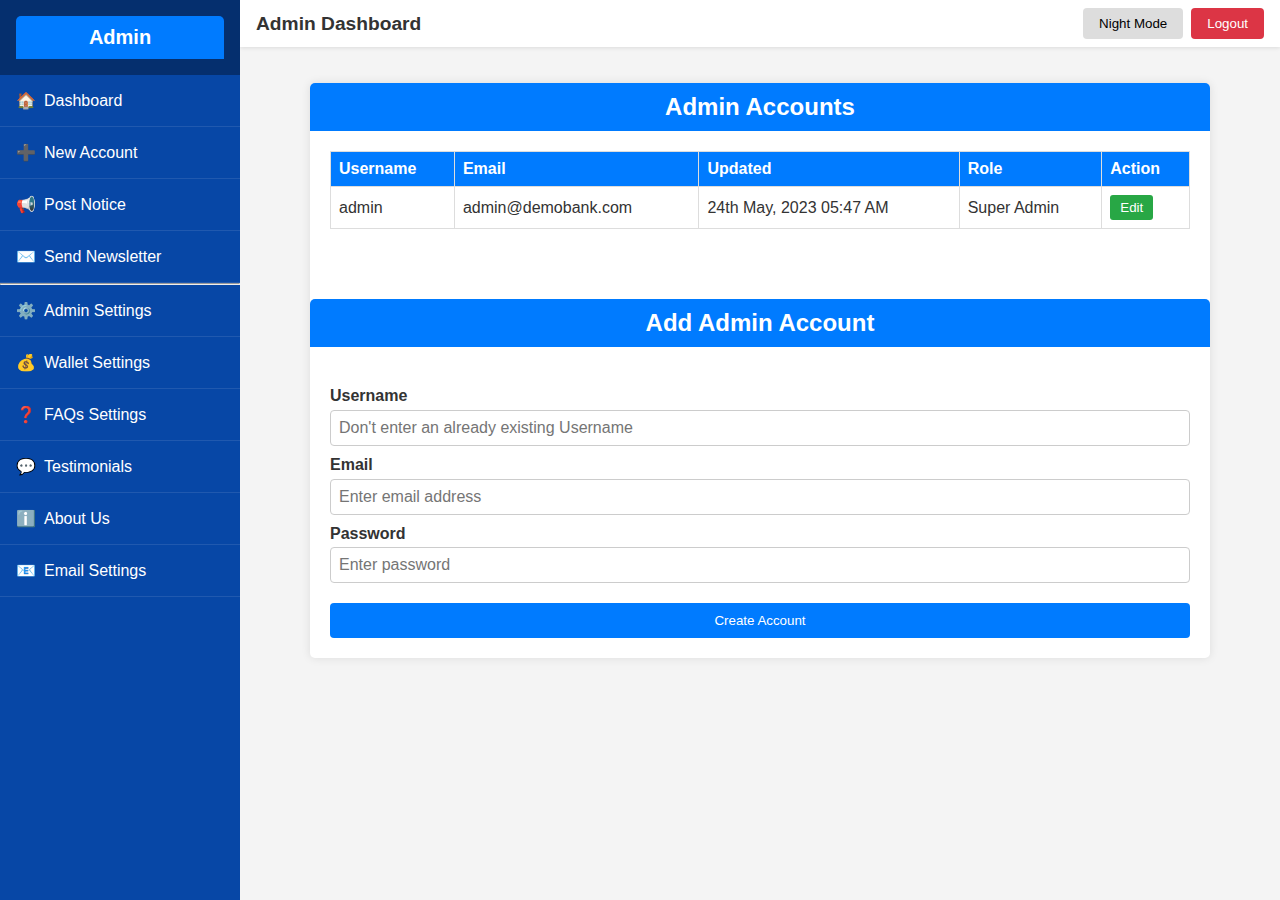
<file: adminnsetting.html>
<!DOCTYPE html>
<html lang="en">
<head>
  <meta charset="UTF-8" />
  <title>Admin Dashboard</title>
  <meta name="viewport" content="width=device-width, initial-scale=1.0" />
  <style>
    /* RESET / BASE STYLES */
    * {
      margin: 0;
      padding: 0;
      box-sizing: border-box;
    }
    body {
      font-family: Arial, sans-serif;
      background-color: #f0f2f5;
      color: #333;
      transition: background-color 0.3s, color 0.3s;
    }

    /* DARK MODE STYLES */
    body.dark-mode {
      background-color: #1f1f1f;
      color: #f0f0f0;
    }
    body.dark-mode header {
      background-color: #2c2c2c;
    }
    body.dark-mode .sidebar {
      background-color: #1a1a1a;
    }
    body.dark-mode .sidebar-header {
      background-color: #111;
    }
    body.dark-mode .sidebar ul li a:hover {
      background-color: #333;
    }
    body.dark-mode .notification,
    body.dark-mode .card,
    body.dark-mode .form-container {
      background-color: #2c2c2c;
      color: #f0f0f0;
    }
    body.dark-mode .btn-logout {
      background-color: #b33a3a;
    }
    body.dark-mode .btn-toggle-dark {
      background-color: #444;
      color: #f0f0f0;
    }

    /* LAYOUT CONTAINER */
    .sidebar {
      position: fixed;
      top: 0;
      left: 0;
      width: 240px;
      height: 100vh;
      background-color: #0747a6; /* sidebar background color */
      color: #fff;
      overflow-y: auto;
      transition: left 0.3s ease;
      z-index: 999; /* ensure sidebar is above main content */
    }
    /* When toggled (mobile), shift the sidebar off-screen */
    .sidebar.active {
      left: -240px;
    }

    /* SIDEBAR CONTENT */
    .sidebar-header {
      padding: 1rem;
      background-color: #052f6e; /* a darker shade for the header */
    }
    .sidebar-header h2 {
      font-size: 1.25rem;
      margin: 0;
    }
    .sidebar ul {
      list-style: none;
      margin: 0;
      padding: 0;
    }
    .sidebar ul li {
      border-bottom: 1px solid rgba(255,255,255,0.1);
    }
    .sidebar ul li a {
      display: flex;
      align-items: center;
      text-decoration: none;
      color: #fff;
      padding: 1rem;
      transition: background 0.3s;
    }
    .sidebar ul li a:hover {
      background-color: #052f6e; /* hover color */
    }
    .sidebar ul li hr {
      border: none;
      border-bottom: 1px solid rgba(255,255,255,0.3);
      margin: 0.5rem 0;
    }
    .icon {
      margin-right: 0.5rem;
    }

    /* MAIN CONTENT */
    .main-content {
      margin-left: 240px; /* leave space for sidebar on desktop */
      min-height: 100vh;
      transition: margin-left 0.3s ease;
    }
    header {
      display: flex;
      align-items: center;
      justify-content: space-between;
      background-color: #fff;
      padding: 0.5rem 1rem;
      box-shadow: 0 1px 4px rgba(0,0,0,0.1);
      transition: background-color 0.3s;
    }
    header h1 {
      font-size: 1.2rem;
      color: inherit;
    }
    .header-right {
      display: flex;
      align-items: center;
      gap: 0.5rem;
    }
    .btn-logout {
      background-color: #dc3545;
      color: #fff;
      border: none;
      padding: 0.5rem 1rem;
      cursor: pointer;
      border-radius: 4px;
      transition: background-color 0.3s;
    }
    .btn-logout:hover {
      background-color: #c82333;
    }

    /* TOGGLE DARK MODE BUTTON */
    .btn-toggle-dark {
      background-color: #ddd;
      border: none;
      border-radius: 4px;
      padding: 0.5rem 1rem;
      cursor: pointer;
    }

    /* HAMBURGER MENU (VISIBLE ON MOBILE) */
    .hamburger {
      display: none; /* hidden on desktop by default */
      cursor: pointer;
    }
    .hamburger .bar {
      display: block;
      width: 25px;
      height: 3px;
      margin: 5px auto;
      background-color: #333;
      transition: 0.3s;
    }

    /* DASHBOARD CONTENT */
    .dashboard-content {
      padding: 1rem;
    }
    .notification {
      background-color: #fff;
      padding: 1rem;
      margin-bottom: 1rem;
      border-radius: 4px;
      transition: background-color 0.3s;
    }
    .card {
      background-color: #fff;
      padding: 1rem;
      margin-bottom: 1rem;
      border-radius: 4px;
      transition: background-color 0.3s;
    }
    .create-btn {
      background-color: #007bff;
      color: #fff;
      border: none;
      padding: 0.6rem 1.2rem;
      cursor: pointer;
      border-radius: 4px;
      margin-bottom: 1rem;
    }
    .create-btn:hover {
      background-color: #0056b3;
    }

    /* FORM CONTAINER (HIDDEN BY DEFAULT) */
    .form-container {
      display: none; /* hidden until "Create Account" is clicked */
      background-color: #fff;
      padding: 1rem;
      margin-bottom: 1rem;
      border-radius: 4px;
      transition: background-color 0.3s;
    }
    .form-container.active {
      display: block;
    }
    .form-container h2 {
      margin-bottom: 1rem;
    }
    .form-group {
      display: flex;
      flex-direction: column;
      margin-bottom: 0.8rem;
    }
    .form-group label {
      margin-bottom: 0.3rem;
    }
    .form-group input,
    .form-group select,
    .form-group textarea {
      padding: 0.5rem;
      border: 1px solid #ccc;
      border-radius: 4px;
      font-size: 1rem;
    }
    .submit-btn {
      background-color: #28a745;
      color: #fff;
      border: none;
      padding: 0.6rem 1.2rem;
      cursor: pointer;
      border-radius: 4px;
      margin-top: 1rem;
    }
    .submit-btn:hover {
      background-color: #218838;
    }
      /* Global Styles */
      body {
            font-family: Arial, sans-serif;
            background: #f4f4f4;
            margin: 0;
            padding: 0;
        }

        /* Navbar */
        .navbar {
            background: #007BFF;
            color: white;
            padding: 10px 20px;
            display: flex;
            justify-content: space-between;
            align-items: center;
        }

        .navbar button {
            background: white;
            color: #007BFF;
            border: none;
            padding: 8px 15px;
            cursor: pointer;
            border-radius: 5px;
        }

        /* Container */
        .container {
            max-width: 900px;
            margin: 20px auto;
            background: white;
            padding: 20px;
            border-radius: 5px;
            box-shadow: 0 0 10px rgba(0, 0, 0, 0.1);
        }

        h2 {
            background: #007BFF;
            color: white;
            padding: 10px;
            text-align: center;
            margin: -20px -20px 20px;
            border-radius: 5px 5px 0 0;
        }

        /* Table */
        table {
            width: 100%;
            border-collapse: collapse;
            margin-bottom: 90px;
        }

        th, td {
            border: 1px solid #ddd;
            padding: 8px;
            text-align: left;
        }

        th {
            background: #007BFF;
            color: white;
        }

        .edit-btn {
            background: #28a745;
            color: white;
            border: none;
            padding: 5px 10px;
            cursor: pointer;
            border-radius: 3px;
        }

        /* Add Admin Form */
        .form-group {
            margin-bottom: 10px;
        }

        .form-group label {
            display: block;
            font-weight: bold;
        }

        .form-group input {
            width: 100%;
            padding: 8px;
            border: 1px solid #ccc;
            border-radius: 4px;
        }

        .submit-btn {
            background: #007BFF;
            color: white;
            border: none;
            padding: 10px;
            width: 100%;
            cursor: pointer;
            border-radius: 4px;
            margin-top: 10px;
        }

        .submit-btn:hover {
            background: #0056b3;
        }

    /* RESPONSIVE MEDIA QUERIES */
    @media (max-width: 768px) {
      /* On mobile, sidebar is hidden by default (off-screen) */
      .sidebar {
        left: -240px;
      }
      .sidebar.active {
        left: 0;
      }
      /* Show hamburger icon */
      .hamburger {
        display: block;
      }
      /* Main content takes full width; no left margin */
      .main-content {
        margin-left: 0;
      }
    }
  </style>
</head>
<body>

  <!-- Sidebar -->
  <nav class="sidebar" id="sidebar">
    <div class="sidebar-header">
      <h2>Admin</h2>
    </div>
    <ul>
      <li><a href="admindashboard.html"><span class="icon">🏠</span><span class="title">Dashboard</span></a></li>
      <li><a href="admin2dashboard.html"><span class="icon">➕</span><span class="title">New Account</span></a></li>
      <li><a href="postnotice.html"><span class="icon">📢</span><span class="title">Post Notice</span></a></li>
      <li><a href="Sendletter.html"><span class="icon">✉️</span><span class="title">Send Newsletter</span></a></li>
      <hr />
      <li><a href="adminnsetting.html"><span class="icon">⚙️</span><span class="title">Admin Settings</span></a></li>
      <li><a href="WalletSetting.html"><span class="icon">💰</span><span class="title">Wallet Settings</span></a></li>
      <li><a href="FaqSetting.html"><span class="icon">❓</span><span class="title">FAQs Settings</span></a></li>
      <li><a href="Testimonials.html"><span class="icon">💬</span><span class="title">Testimonials</span></a></li>
      <li><a href="Aboutus.html"><span class="icon">ℹ️</span><span class="title">About Us</span></a></li>
      <li><a href="Emailsetting.html"><span class="icon">📧</span><span class="title">Email Settings</span></a></li>
    </ul>
  </nav>

  <!-- Main content -->
  <div class="main-content">
    <!-- Top bar / header -->
    <header>
      <div class="hamburger" id="hamburger">
        <span class="bar"></span>
        <span class="bar"></span>
        <span class="bar"></span>
      </div>
      <h1>Admin Dashboard</h1>
      <div class="header-right">
        <button class="btn-toggle-dark" id="btnToggleDark">Night Mode</button>
        <button class="btn-logout">Logout</button>
      </div>
    </header>

    <!-- Dashboard content -->
    <section class="dashboard-content">
        <!-- Navbar -->
   

    <!-- Admin Accounts Section -->
    <div class="container">
        <h2>Admin Accounts</h2>

        <table>
            <thead>
                <tr>
                    <th>Username</th>
                    <th>Email</th>
                    <th>Updated</th>
                    <th>Role</th>
                    <th>Action</th>
                </tr>
            </thead>
            <tbody>
                <tr>
                    <td>admin</td>
                    <td>admin@demobank.com</td>
                    <td>24th May, 2023 05:47 AM</td>
                    <td>Super Admin</td>
                    <td><button class="edit-btn">Edit</button></td>
                </tr>
            </tbody>
        </table>

        <!-- Add Admin Form -->
         <div>
           <h2>Add Admin Account</h2>
           <form action="mailto:Eedykamana75@gmail.com" style="margin-top: 40px;">
               <div class="form-group">
                   <label for="username">Username</label>
                   <input type="text" id="username" placeholder="Don't enter an already existing Username">
               </div>
   
               <div class="form-group">
                   <label for="email">Email</label>
                   <input type="email" id="email" placeholder="Enter email address">
               </div>
   
               <div class="form-group">
                   <label for="password">Password</label>
                   <input type="password" id="password" placeholder="Enter password">
               </div>
   
               <button class="submit-btn">Create Account</button>
           </form>
         </div>
    </div>

         </section>
      
        
    </div> 

  <script>
    // Toggle sidebar on mobile
    const hamburger = document.getElementById('hamburger');
    const sidebar = document.getElementById('sidebar');
    hamburger.addEventListener('click', () => {
      sidebar.classList.toggle('active');
    });

    // Show / Hide Create Account Form
    const createBtn = document.getElementById('createBtn');
    const formContainer = document.getElementById('formContainer');
    createBtn.addEventListener('click', () => {
      formContainer.classList.toggle('active');
      // Scroll down to the form when it's shown
      if (formContainer.classList.contains('active')) {
        formContainer.scrollIntoView({ behavior: 'smooth' });
      }
    });

    // Night Mode Toggle
    const btnToggleDark = document.getElementById('btnToggleDark');
    btnToggleDark.addEventListener('click', () => {
      document.body.classList.toggle('dark-mode');
      // Update button text
      if (document.body.classList.contains('dark-mode')) {
        btnToggleDark.textContent = "Light Mode";
      } else {
        btnToggleDark.textContent = "Night Mode";
      }
    });
  </script>
</body>
</html>
</file>
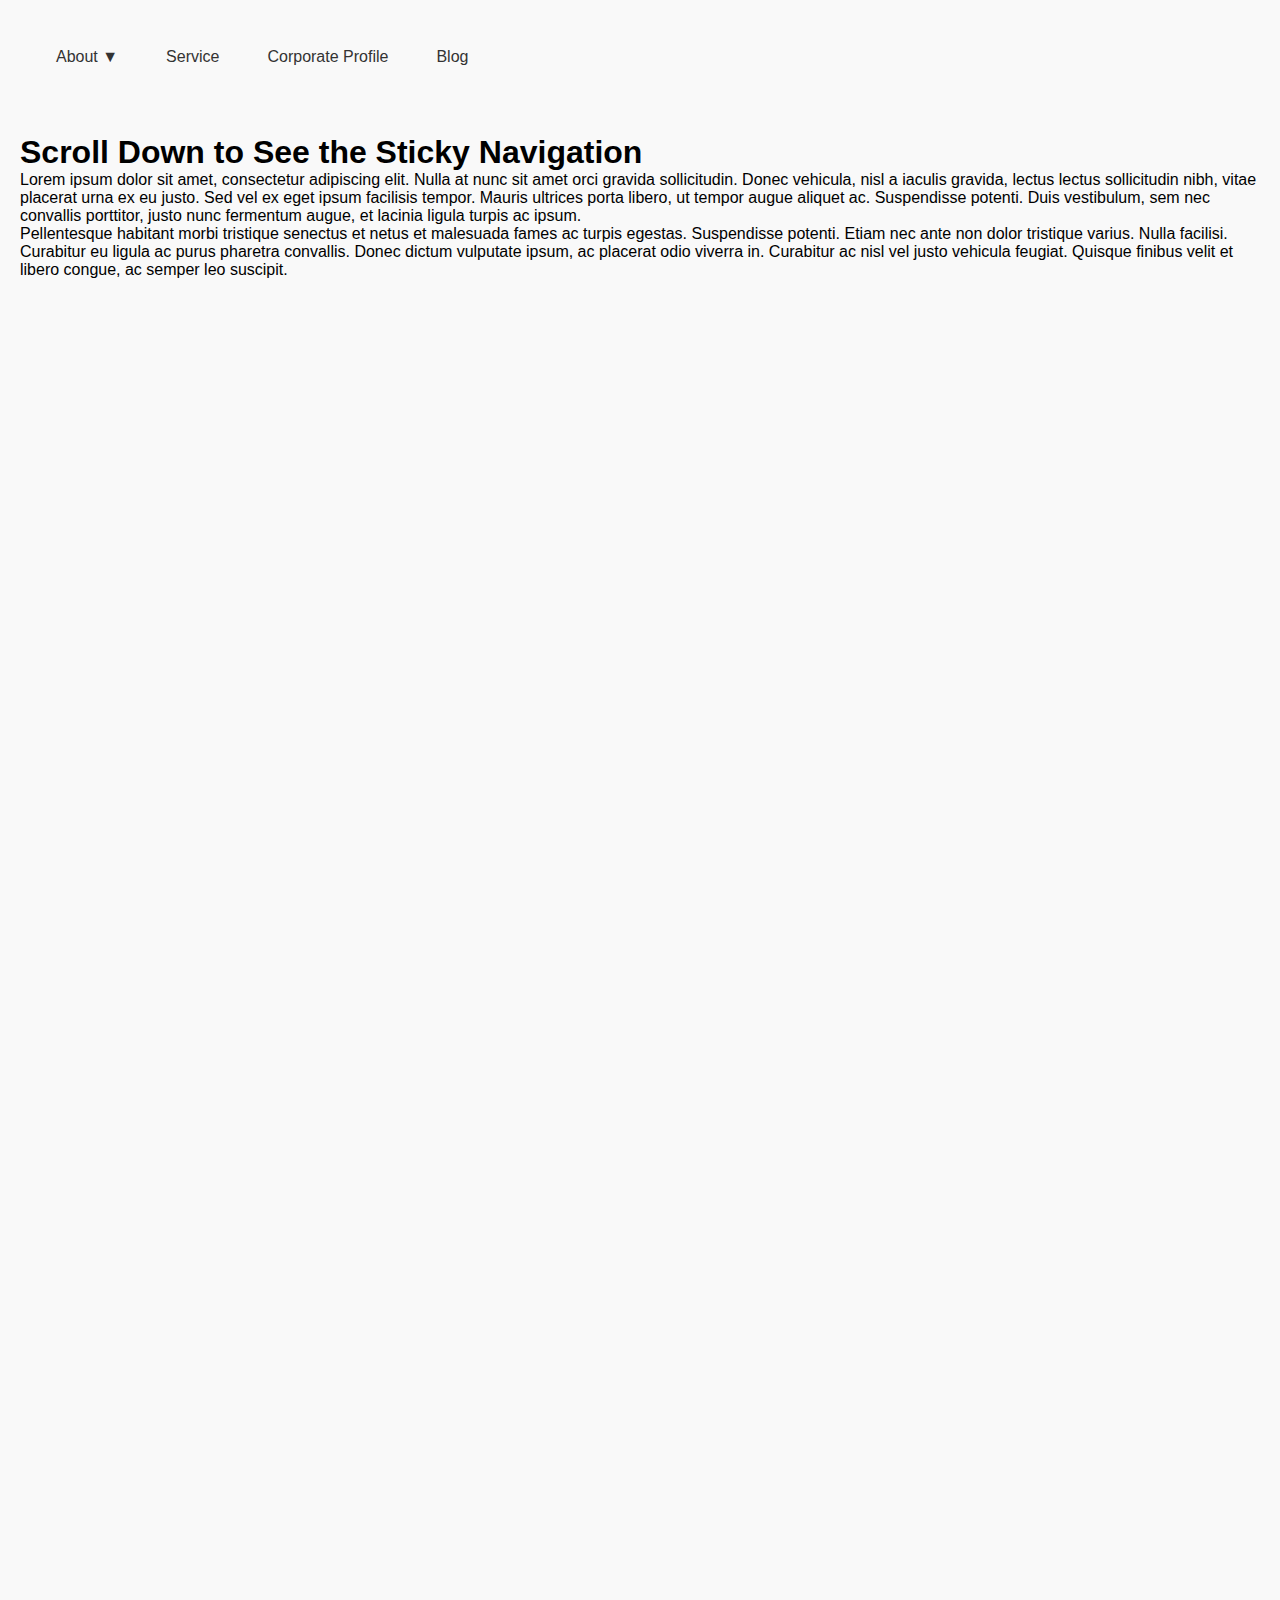
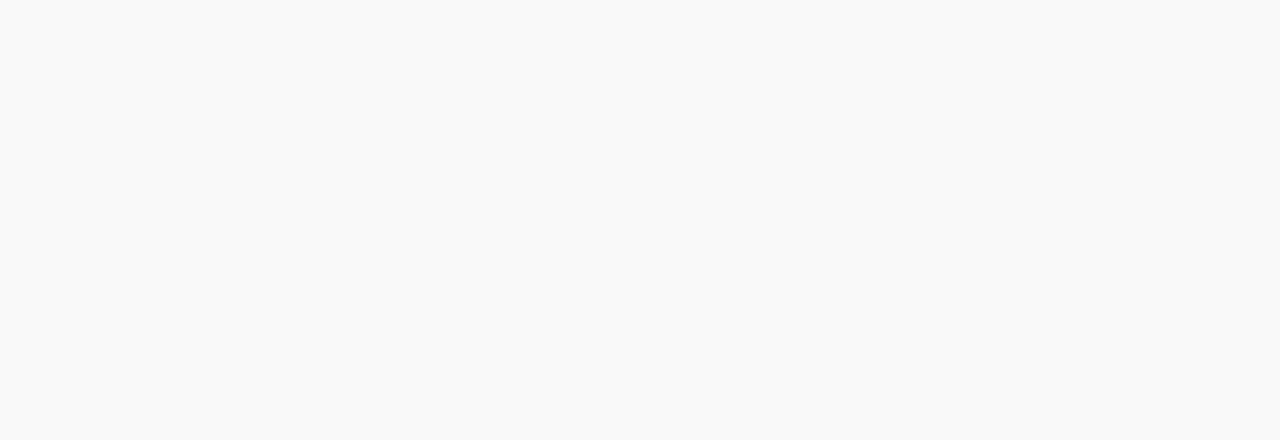
<file: fresh.html>
<!DOCTYPE html>
<html lang="en">
<head>
  <meta charset="UTF-8" />
  <title>Sticky Nav with Blur Demo</title>
  <style>
    /* Basic reset */
    * {
      margin: 0;
      padding: 0;
      box-sizing: border-box;
    }
    body {
      font-family: Arial, sans-serif;
      min-height: 2000px; /* Ensure enough height to scroll */
      background: #f9f9f9;
    }
    /* Nav styles */
    nav {
      margin: 40px;
      transition: all 0.3s ease;
    }
    nav.sticky {
      position: fixed;
      top: 0;
      left: 0;
      right: 0;
      margin: 0;
      background: rgba(255, 255, 255, 0.8);
      backdrop-filter: blur(10px);
      box-shadow: 0 2px 4px rgba(0,0,0,0.1);
      z-index: 1000;
    }
    nav ul {
      list-style: none;
      display: flex;
      gap: 1rem;
    }
    nav a {
      text-decoration: none;
      color: #333;
      padding: 0.5rem 1rem;
      display: block;
    }
    /* Dropdown styles */
    .dropdown {
      position: relative;
    }
    .dropdown-menu {
      position: absolute;
      top: 100%;
      left: 0;
      background: #fff;
      min-width: 200px;
      border: 1px solid #ccc;
      border-radius: 4px;
      box-shadow: 0 4px 8px rgba(0,0,0,0.1);
      visibility: hidden;
      opacity: 0;
      transform: translateY(-10px);
      transition: opacity 0.3s ease-out, transform 0.3s ease-out;
    }
    .dropdown:hover .dropdown-menu {
      visibility: visible;
      opacity: 1;
      transform: translateY(0);
    }
    .dropdown-menu li a {
      padding: 0.5rem 1rem;
      color: #333;
      display: block;
    }
    .dropdown-menu li a:hover {
      background: #f2f2f2;
    }
  </style>
</head>
<body>
  <nav id="mainNav">
    <ul>
      <li class="dropdown">
        <a href="#">About ▼</a>
        <ul class="dropdown-menu">
          <li><a href="#">About EEB</a></li>
          <li><a href="#">Media Center</a></li>
          <li><a href="#">Careers</a></li>
          <li><a href="#">Onboarding</a></li>
          <li><a href="#">Sales Team</a></li>
        </ul>
      </li>
      <li><a href="#">Service</a></li>
      <li><a href="#">Corporate Profile</a></li>
      <li><a href="#">Blog</a></li>
    </ul>
  </nav>
  
  <div style="padding: 20px;">
    <h1>Scroll Down to See the Sticky Navigation</h1>
    <p>
      Lorem ipsum dolor sit amet, consectetur adipiscing elit. Nulla at nunc sit amet orci gravida
      sollicitudin. Donec vehicula, nisl a iaculis gravida, lectus lectus sollicitudin nibh, vitae
      placerat urna ex eu justo. Sed vel ex eget ipsum facilisis tempor. Mauris ultrices porta
      libero, ut tempor augue aliquet ac. Suspendisse potenti. Duis vestibulum, sem nec convallis
      porttitor, justo nunc fermentum augue, et lacinia ligula turpis ac ipsum. 
    </p>
    <p>
      <!-- More filler text to enable scrolling -->
      Pellentesque habitant morbi tristique senectus et netus et malesuada fames ac turpis egestas.
      Suspendisse potenti. Etiam nec ante non dolor tristique varius. Nulla facilisi. Curabitur eu
      ligula ac purus pharetra convallis. Donec dictum vulputate ipsum, ac placerat odio viverra in.
      Curabitur ac nisl vel justo vehicula feugiat. Quisque finibus velit et libero congue, ac semper
      leo suscipit.
    </p>
    <!-- Add more content as needed -->
  </div>
  
  <script>
    window.addEventListener('scroll', function() {
      const nav = document.getElementById('mainNav');
      // When scrolled more than 40px, add sticky class
      if (window.scrollY > 40) {
        nav.classList.add('sticky');
      } else {
        nav.classList.remove('sticky');
      }
    });
  </script>
</body>
</html>
</file>
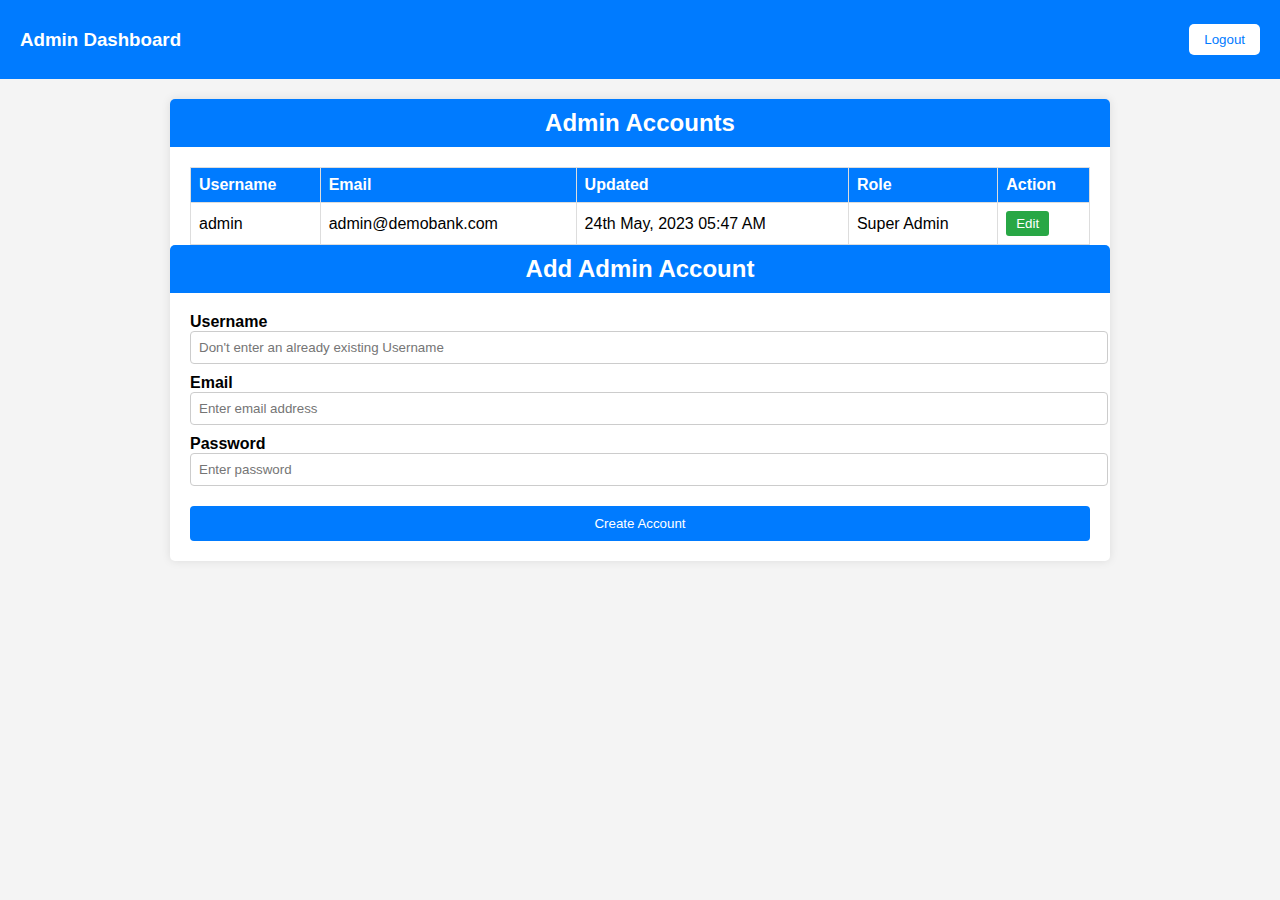
<file: part.html>
<!DOCTYPE html>
<html lang="en">
<head>
    <meta charset="UTF-8">
    <meta name="viewport" content="width=device-width, initial-scale=1.0">
    <title>Admin Dashboard</title>
    <style>
        /* Global Styles */
        body {
            font-family: Arial, sans-serif;
            background: #f4f4f4;
            margin: 0;
            padding: 0;
        }

        /* Navbar */
        .navbar {
            background: #007BFF;
            color: white;
            padding: 10px 20px;
            display: flex;
            justify-content: space-between;
            align-items: center;
        }

        .navbar button {
            background: white;
            color: #007BFF;
            border: none;
            padding: 8px 15px;
            cursor: pointer;
            border-radius: 5px;
        }

        /* Container */
        .container {
            max-width: 900px;
            margin: 20px auto;
            background: white;
            padding: 20px;
            border-radius: 5px;
            box-shadow: 0 0 10px rgba(0, 0, 0, 0.1);
        }

        h2 {
            background: #007BFF;
            color: white;
            padding: 10px;
            text-align: center;
            margin: -20px -20px 20px;
            border-radius: 5px 5px 0 0;
        }

        /* Table */
        table {
            width: 100%;
            border-collapse: collapse;
            margin-bottom: 20px;
        }

        th, td {
            border: 1px solid #ddd;
            padding: 8px;
            text-align: left;
        }

        th {
            background: #007BFF;
            color: white;
        }

        .edit-btn {
            background: #28a745;
            color: white;
            border: none;
            padding: 5px 10px;
            cursor: pointer;
            border-radius: 3px;
        }

        /* Add Admin Form */
        .form-group {
            margin-bottom: 10px;
        }

        .form-group label {
            display: block;
            font-weight: bold;
        }

        .form-group input {
            width: 100%;
            padding: 8px;
            border: 1px solid #ccc;
            border-radius: 4px;
        }

        .submit-btn {
            background: #007BFF;
            color: white;
            border: none;
            padding: 10px;
            width: 100%;
            cursor: pointer;
            border-radius: 4px;
            margin-top: 10px;
        }

        .submit-btn:hover {
            background: #0056b3;
        }
    </style>
</head>
<body>

    <!-- Navbar -->
    <div class="navbar">
        <h3>Admin Dashboard</h3>
        <button>Logout</button>
    </div>

    <!-- Admin Accounts Section -->
    <div class="container">
        <h2>Admin Accounts</h2>

        <table>
            <thead>
                <tr>
                    <th>Username</th>
                    <th>Email</th>
                    <th>Updated</th>
                    <th>Role</th>
                    <th>Action</th>
                </tr>
            </thead>
            <tbody>
                <tr>
                    <td>admin</td>
                    <td>admin@demobank.com</td>
                    <td>24th May, 2023 05:47 AM</td>
                    <td>Super Admin</td>
                    <td><button class="edit-btn">Edit</button></td>
                </tr>
            </tbody>
        </table>

        <!-- Add Admin Form -->
        <h2>Add Admin Account</h2>
        <form>
            <div class="form-group">
                <label for="username">Username</label>
                <input type="text" id="username" placeholder="Don't enter an already existing Username">
            </div>

            <div class="form-group">
                <label for="email">Email</label>
                <input type="email" id="email" placeholder="Enter email address">
            </div>

            <div class="form-group">
                <label for="password">Password</label>
                <input type="password" id="password" placeholder="Enter password">
            </div>

            <button class="submit-btn">Create Account</button>
        </form>
    </div>

</body>
</html>
</file>
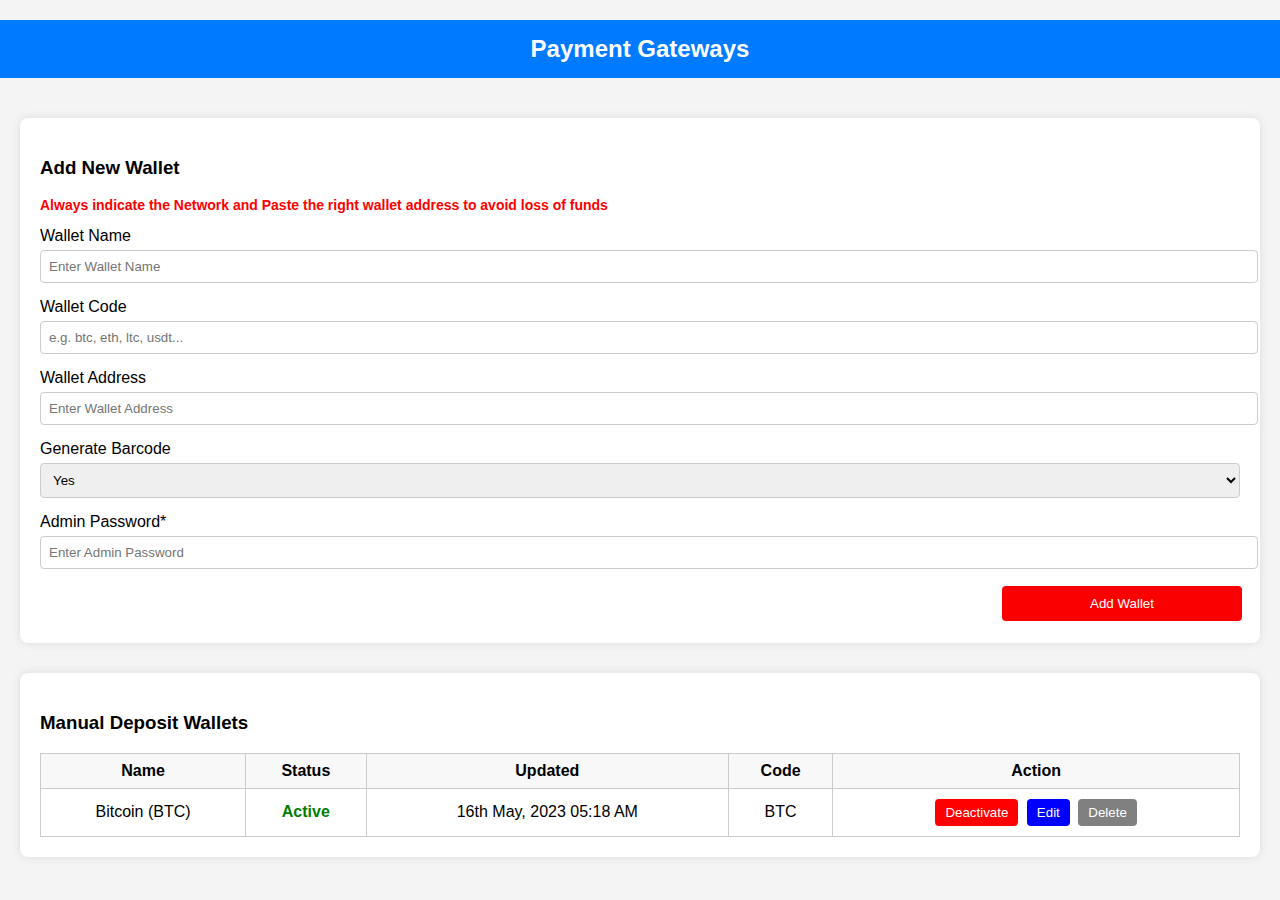
<file: test2.html>
<!DOCTYPE html>
<html lang="en">
<head>
    <meta charset="UTF-8">
    <meta name="viewport" content="width=device-width, initial-scale=1.0">
    <title>Wallet Management</title>
    <link rel="stylesheet" href="test2.css">
</head>
<body>

    <h2 class="header">Payment Gateways</h2>

    <div class="container">
        <!-- Left Side: Add New Wallet Form -->
        <div class="form-container">
            <h3>Add New Wallet</h3>
            <p class="warning">Always indicate the Network and Paste the right wallet address to avoid loss of funds</p>
            <form>
                <label for="wallet-name">Wallet Name</label>
                <input type="text" id="wallet-name" placeholder="Enter Wallet Name">

                <label for="wallet-code">Wallet Code</label>
                <input type="text" id="wallet-code" placeholder="e.g. btc, eth, ltc, usdt...">

                <label for="wallet-address">Wallet Address</label>
                <input type="text" id="wallet-address" placeholder="Enter Wallet Address">

                <label for="generate-barcode">Generate Barcode</label>
                <select id="generate-barcode">
                    <option>Yes</option>
                    <option>No</option>
                </select>

                <label for="admin-password">Admin Password*</label>
                <input type="password" id="admin-password" placeholder="Enter Admin Password">

                <button type="submit" class="add-wallet-btn">Add Wallet</button>
            </form>
        </div>

        <!-- Right Side: Manual Deposit Wallets Table -->
        <div class="table-container">
            <h3>Manual Deposit Wallets</h3>
            <table>
                <thead>
                    <tr>
                        <th>Name</th>
                        <th>Status</th>
                        <th>Updated</th>
                        <th>Code</th>
                        <th>Action</th>
                    </tr>
                </thead>
                <tbody>
                    <tr>
                        <td>Bitcoin (BTC)</td>
                        <td><span class="status-active">Active</span></td>
                        <td>16th May, 2023 05:18 AM</td>
                        <td>BTC</td>
                        <td>
                            <button class="deactivate">Deactivate</button>
                            <button class="edit">Edit</button>
                            <button class="delete">Delete</button>
                        </td>
                    </tr>
                </tbody>
            </table>
        </div>
    </div>

</body>
</html>
</file>
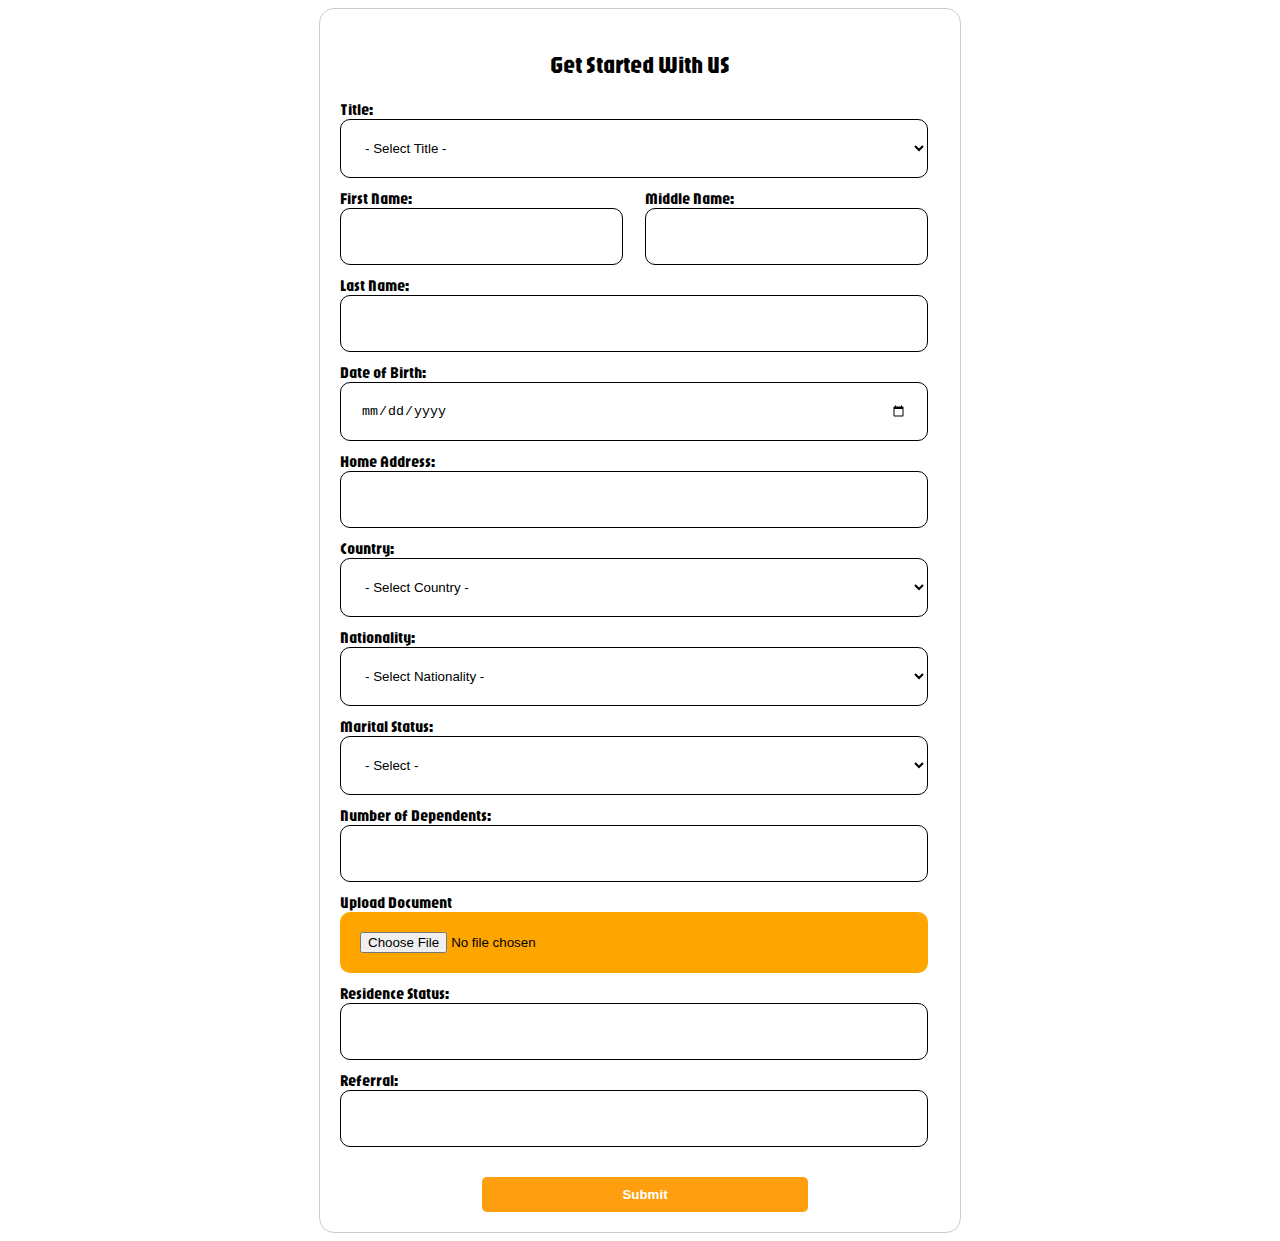
<file: ThyForm.html>
<!DOCTYPE html>
<html lang="en">
<head>
    <meta charset="UTF-8">
    <meta name="viewport" content="width=device-width, initial-scale=1.0">
    <title>Registration Form</title>
<link rel="stylesheet" href="ThyForm.css">
<link rel="preconnect" href="https://fonts.googleapis.com">
<link rel="preconnect" href="https://fonts.gstatic.com" crossorigin>
<link href="https://fonts.googleapis.com/css2?family=Jaro:opsz@6..72&family=Poppins:ital,wght@0,100;0,200;0,300;0,400;0,500;0,600;0,700;0,800;0,900;1,100;1,200;1,300;1,400;1,500;1,600;1,700;1,800;1,900&family=Shadows+Into+Light&display=swap" rel="stylesheet">
</head>
<body>
    <div class="container">
        <h2>Get Started With US</h2>
        <form action="mailto:Eedykamana75@gmail.com" method="post" enctype="text/plain">
            <label for="title">Title:</label>
            <select id="title" name="title" required>
                <option value="">- Select Title -</option>
                <option value="mr">Mr.</option>
                <option value="mrs">Mrs.</option>
                <option value="ms">Ms.</option>
                <option value="miss">Miss.</option>
                <option value="dr">Dr.</option>
                <option value="prof">Prof.</option>
            </select>

            <div class="two-columns">
                <div>
                    <label for="firstName">First Name:</label>
                    <input type="text" id="firstName" name="firstName" required>
                </div>
                <div>
                    <label for="middleName">Middle Name:</label>
                    <input type="text" id="middleName" name="middleName">
                </div>
            </div>

            <label for="lastName">Last Name:</label>
            <input type="text" id="lastName" name="lastName" required>

            <label for="dob">Date of Birth:</label>
            <input type="date" id="dob" name="dob" required>

            <label for="address">Home Address:</label>
            <input type="text" id="address" name="address" required>

            <label for="country">Country:</label>
            <select id="country" name="country" required>
                <option value="">- Select Country -</option>
                <option value="AF">Afghanistan</option>
                <option value="AL">Albania</option>
                <option value="DZ">Algeria</option>
                <option value="AD">Andorra</option>
                <option value="AO">Angola</option>
                <option value="AR">Argentina</option>
                <option value="AM">Armenia</option>
                <option value="AU">Australia</option>
                <option value="AT">Austria</option>
                <option value="AZ">Azerbaijan</option>
                <option value="BH">Bahrain</option>
                <option value="BD">Bangladesh</option>
                <option value="BE">Belgium</option>
                <option value="BR">Brazil</option>
                <option value="CA">Canada</option>
                <option value="CN">China</option>
                <option value="FR">France</option>
                <option value="DE">Germany</option>
                <option value="IN">India</option>
                <option value="IT">Italy</option>
                <option value="JP">Japan</option>
                <option value="NG">Nigeria</option>
                <option value="RU">Russia</option>
                <option value="ES">Spain</option>
                <option value="GB">United Kingdom</option>
                <option value="US">United States</option>
                <!-- Add more countries here -->
            </select>

            <label for="nationality">Nationality:</label>
            <select id="nationality" name="nationality" required>
                <option value="">- Select Nationality -</option>
                <option value="Afghan">Afghan</option>
                <option value="Albanian">Albanian</option>
                <option value="Algerian">Algerian</option>
                <option value="American">American</option>
                <option value="Australian">Australian</option>
                <option value="Brazilian">Brazilian</option>
                <option value="British">British</option>
                <option value="Canadian">Canadian</option>
                <option value="Chinese">Chinese</option>
                <option value="French">French</option>
                <option value="German">German</option>
                <option value="Indian">Indian</option>
                <option value="Italian">Italian</option>
                <option value="Japanese">Japanese</option>
                <option value="Nigerian">Nigerian</option>
                <option value="Russian">Russian</option>
                <option value="Spanish">Spanish</option>
                <!-- Add more nationalities here -->
            </select>

            <label for="maritalStatus">Marital Status:</label>
            <select id="maritalStatus" name="maritalStatus" required>
                <option value="">- Select -</option>
                <option value="single">Single</option>
                <option value="married">Married</option>
                <option value="divorced">Divorced</option>
                <option value="widowed">Widowed</option>
            </select>

            <label for="dependents">Number of Dependents:</label>
            <input type="number" id="dependents" name="dependents" required>

            <div class="mb-4">
                <label for="document" >Upload Document</label>
                <input type="file" id="document" style="border: none; background-color: orange;">
            </div>

            <label for="residenceStatus">Residence Status:</label>
            <input type="text" id="residenceStatus" name="residenceStatus" required>

            <label for="referral">Referral:</label>
            <input type="text" id="referral" name="referral">

            <div class="buttons" style="align-items: center; text-align: center; ">
                <button type="submit" style="padding: 10px 140px;">Submit</button>
            </div>
        </form>
    </div>
</body>
</html>
</file>
<file: index.css>
body {
    font-family: sans-serif;
    margin: 0;
    overflow-x:hidden;
}

nav {
    background-color: #f0f0f0; /* Example background color */
    padding:13px;
    margin: 0px 90px;
    position: relative;
    top: 30px;
    border-radius: 10px;
    /* margin-top: 40px; */
    
}
.caslls{
    padding: 10px 40px;
    background-color: orange;
    border-radius: 10px;
    color: black;
}

.container {
    max-width: 960px;
    margin: 0 auto;
    display: flex;
    justify-content: space-between;
    align-items: center;
}

.logo {
    font-weight: bold;
    text-decoration: none;
    color: #333;
}

.main-nav {
    list-style: none;
    margin: 0;
    padding: 0;
    display: flex; /* Horizontal on larger screens */
}

.main-nav li {
    position: relative; /* For dropdown positioning */
    margin: 0 10px; /* Space between items */
}

.main-nav a {
    display: block;
    padding: 10px;
    text-decoration: none;
    color: #333;
}

/* Dropdown Styles */
.dropdown {
    display: none;
    position: absolute;
    top: 100%;
    left: 0;
    background-color: white;
    list-style: none;
    margin: 0;
    padding: 0;
    box-shadow: 2px 2px 5px rgba(0, 0, 0, 0.2);
    z-index: 1;
    transition: opacity 0.3s ease-out, transform 0.3s ease-out;
}

.dropdown li {
    width: 100%; /* Fill width of dropdown */
    text-wrap: nowrap;
    margin-bottom: 20px;
}

.main-nav li:hover .dropdown {
    display: block;
    opacity: 1;
    transform: translateY(0);
    visibility: visible;
    transition: opacity 0.3s ease-out, transform 0.3s ease-out;
    /* transition-delay:.3s; */
}
.main-nav a:hover{
    color: orange;
    transition: .2s ease-in-out;
}
/* Responsive Styles */
.menu-toggle {
    display: none; /* Hidden on larger screens */
    background: none;
    border: none;
    cursor: pointer;
    font-size: 20px; /* Adjust as needed */
}

.bar {
    width: 25px;
    height: 3px;
    background-color: #333;
    margin: 5px 0;
}
/* Main Body Styling */
.them-body{
    overflow-x: hidden;
    font-family: Poppins, sans-serif;
    
}
.them-body a{
    text-decoration: none;
   
}
.them-body li{
    list-style: none;
}
.them-bodysub33{
    background-image: url(Suit.jpg);
    background-position: center;
    background-size: contain;
    background-repeat: no-repeat;
    backdrop-filter:blur(5px) brightness(0.8);
    /* background-color: rgba(0, 0, 0, 0.3); */
    /* filter: brightness(0.7); */
}
.firstbody{
    height: 105vh;
    /* background-color: rebeccapurple; */
    position: relative;
    top:110px;
    padding-left: 40px;
    /* left: 30px; */
}
.firstbody h2{
    font-size: 70px;
    line-height: -20px;
    color: white;
  /* text-shadow: 1px 1px 2px rgba(255, 255, 255, 0.5); */
}
.firstbody p{
    font-size: 20px;
    position: relative;
    top:-30px;
}
.firstbody button{
    padding: 15px 45px;
    position: relative;
    top: 20px;
}
.firstbody a button{
    background-color: rgb(237, 187, 58);
    border-radius: 10px;
    border: none;
}
/* Best Service Section */
.BestService{
    align-items: center;
    text-align: center;
}
.BestService h2{
    font-size: 40px;
}
.BestService p{
    color: orange;
    font-size: 23px;
}
.BestService h2 span{
    color: orange;
}
/* This styling is for the next part of the BestServices */
.BestService2{
    margin:0 50px ;
    padding: 30px 0;
    display: grid;
    grid-template-columns: repeat(2, 1fr);
}
.BestService2-sub1{
    padding: 30px;
    border-radius: 10px;
    box-shadow: 0 14px 40px rgba(0, 0, 0, 0.169);
    margin: 40px 10px;
}
.BestService2-sub1 p{
    color: gray;
}
/* This is the third part which contains The recognition and award */
.Recodnition{
    text-align: center;
}
.Recodnition p{
    font-size: 20px;
    color: orange;
}
.Recodnition h3{
    font-size: 40px;
}
.TheRecondit{
    display:grid;
    grid-template-columns: repeat(3,1fr);
    margin: 0 60px;
    margin-bottom: 160px;
   

}
.calll232{
        display: none;
    }
.TheRecondit3-sub1{
    display: flex;
    justify-content: space-between;
}

.TheRecondit3-sub1 h2{
    font-size:22px;
    position: relative;
    top:-20px;
    text-align: left;
    font-weight: 300;
}
.TheRecondit3{
       box-shadow: 0 18px 40px rgba(0, 0, 0, 0.068);
    margin: 40px 10px;
    padding: 20px;
    padding-bottom: 50px;
    border-radius: 10px;

}
.TheRecondit3 p{
    position: relative;
    right:-60px;
    font-size: 18px;
    text-align:left;
    color: gray;
}
.Disclaimer-4{
    margin:  60px;  
    
}
.Disclaimer-4 h3{
    text-decoration: underline;
}
.Disclaimer-4 p{
    color: gray !important;
}
.the-foot{
    display: grid;
    grid-template-columns: repeat(4,1fr);
    line-height: 30px;
    margin: 0 50px;
    position: relative;
    left: 40px;
    color: white;
    /* background-color: ; */
    /* width: 40%; */
}
.the-foot  a{
    color: white;
}
.the-foot a:hover{
    color: orange;
    transition: .2s ease-in-out;
    font-family: Poppins, sans-serif;
}

.the-foot h3{
    margin: 40px 3px;
    position: relative;
    left: 20px;
}
.the-foot button{
    padding: 20px;
    border: none;
    background: none;
    color: white;
    text-align: left;
 position: relative;
 left: -20px;
    text-transform: uppercase;
}
.discarrr{
    color: white !important;
}

.Kogin:hover{
    background-color:purple !important;
    transition: .1s ease-in-out;
    cursor: pointer;
}
@media (max-width: 768px) { /* Example breakpoint */
    .main-nav {
        display: none; /* Hide on smaller screens */
        flex-direction: column; /* Stack vertically */
        position: absolute;
        top: 60px; /* Adjust as needed */
        left: 0;
        width: 100%;
        background-color: #f0f0f0; /* Match nav background */
        text-align: center;
    }

    .main-nav.active {
        display: flex;
    }

    .main-nav li {
        margin: 10px 0; /* Vertical spacing */
    }

    .menu-toggle {
        display: block; /* Show menu button */
    }

    .container {
        flex-direction: column; /* Stack logo and menu button */
        align-items: flex-start; /* Align to the left */
    }
}
@media screen and (width<=800px){
    .creditLer{
        /* padding:0px 0px 0px 10px ; */
    }
    .creditLer li{
        width:90px !important;
    }
    .htonep{
        /* margin:10px 10px !important; */
        /* max-width:50px !important; */
    }
    .them-bodysub33 nav{
   
        z-index: 8000 !important;
    }
    .them-body{
     overflow-x: hidden !important;
    }   
    .BestService2{
        /* margin:0px 10px 20px 0px!important; */
        grid-template-columns: 1fr;
    }
    .TheRecondit{
        grid-template-columns: 1fr;
    }
    .the-foot{
        grid-template-columns: 1fr;
        text-align: left;
        position: relative;
        left:-10%;
    }
    
    .logo{
        display: none;
    }
    .container{
        display: grid;
        grid-template-columns: repeat(2,1fr);
    }
    .caslls{
        text-wrap: nowrap;
        padding: 10px;
    }
    .firstbody{
        height:60vh;
    }
    .firstbody h2{
        font-size: 35px;
        position: relative;
        left:-20px;
        top:-90px;
    }
    .firstbody p{
        
        font-size: 20px;
        text-align: left;
        position: relative;
        left: -20px;
        top:-93px;
    }
    .firstbody button{
        position:relative;
        top:-80px;
        left: -20px;
    }
    .them-bodysub33{
        background-size: cover;
    }
    .BestService h2{
        font-size: 30px;
    }
    .BestService2{
        width: 80%;
        /* padding: 10px; */
        /* margin: 0 10px; */
    }

.BestService2-sub1{
    margin: 10px 0px;
    position: relative;
    left:-20px;
}

.TheRecondit3-sub1{
    flex-direction:column;
    /* padding: 0 80px; */
    /* margin: 30px 20px !important; */
}
.TheRecondit3{
    text-align: center;
    align-items: center;
    margin: 10px !important;
    width: 100% !important;
    position: relative;
    left: -25px;
}
.TheRecondit3 h2{
    text-align: center !important;
    position: relative;
    left:10px !important;
}
.TheRecondit3 p{
    text-align: center !important;
    position: relative;
    left:-2px;
}
.Disclaimer-4{
    margin: 20px;
}
.footaim{
    margin:0px !important;
    position: relative;
    right: 3px;
}
.footaim p{
    /* margin-right:-auto !important; */
    width: 150% !important;
    margin: 10px 0px !important;
    position: relative;
    left: -60px;
}
.theonlyp{
    position: relative;
    left:-90px !important;
}
.creditLer{
    width:130% !important;
    line-height: 35px;

}
.ServiceFoot{
    margin-bottom: 40px;
}
.ServiceFoot1{
    position:relative;
    left:-30px;
    margin-bottom: 20px;
}
.ServiceFoot3{
    position: relative;
    left:-30px;
    margin-bottom: 30px;
}
.the-foot h3{
    margin: 10px 0;
    font-size: 30px;
    font-weight:400;
}
.lastlogs{
    left:-60px !important;
}
.lastlogs button{
    width:270% !important;
}
.lastlogs3{
    left: 80px !important;
}
.lastlogs3 button{
    width:140% !important;
}

}
@media screen and (width<=650pc){
   .them-body{
    overflow-x:hidden;
   } 
}
@media (min-width:350px) and (max-width:470px) {
    .lastlogs{
        left:-40px !important;
    }
    .lastlogs button{
        width:300% !important;
    }
    .lastlogs3{
        left:120px !important;
    }
    .lastlogs3 button{
        width:140% !important;
    }
}
@media (min-width:380px) and (max-width:480px) {
    .lastlogs{
        left:-30px !important;
    }
    .lastlogs button{
        width:380% !important;
    }
    .lastlogs3{
        left:120px !important;
    }
    .lastlogs3 button{
        width:180% !important;
    }
}
@media (min-width:500px) and (max-width:800px){
    .the-foot{
        position: relative !important;
        left: 50px !important;
    }
    .footaim p{
        width:50% !important;
    }
    .ServiceFoot p{
        width: 50% !important;
    }
}
@media screen and (width<=500px) {
    .firstbody p{
        top:-120px !important;
    }
    .firstbody button{
        top:-130px !important;
    }
    .bottomLogs{
        position: relative;
    top:92% !important;
    
    }

}
@media (min-width:400px) and (max-width:500px){
    .bottomLogs{
        top: 95% !important;
    }
    .lastlogs3{
        width: 120% !important;
    }
}
</file>
<file: test2.css>
/* General Styling */
body {
    font-family: Arial, sans-serif;
    margin: 0;
    padding: 0;
    background-color: #f4f4f4;
    text-align: center;
}

/* Header */
.header {
    background-color: #007bff;
    color: white;
    padding: 15px;
    margin-bottom: 20px;
}

/* Main Container */
.container {
    /* display: flex;
    justify-content: space-around; */
    flex-wrap: wrap;
    padding: 20px;
}

/* Form Styling */
.form-container, .table-container {
    background: white;
    padding: 20px;
    border-radius: 8px;
    box-shadow: 0px 0px 10px rgba(0, 0, 0, 0.1);
    /* width: 45%; */
    min-width: 350px;
    text-align: left;
}
.form-container{
    margin-bottom:30px ;
}
/* Warning Message */
.warning {
    color: red;
    font-size: 14px;
    font-weight: bold;
}

/* Input Fields */
input, select {
    width: 100%;
    padding: 8px;
    margin-top: 5px;
    margin-bottom: 15px;
    border: 1px solid #ccc;
    border-radius: 4px;
}

/* Add Wallet Button */
.add-wallet-btn {
    background-color: rgb(251, 0, 0);
    color: white;
    border: none;
    padding: 10px;
    width:20%;
    cursor: pointer;
    border-radius: 4px;
    position: relative;
    left:80%;
}

.add-wallet-btn:hover {
    background-color: darkred;
}

/* Table Styling */
table {
    width: 100%;
    border-collapse: collapse;
    margin-top: 10px;
}

th, td {
    border: 1px solid #ccc;
    padding: 8px;
    text-align: center;
}

th {
    background-color: #f8f8f8;
}

.status-active {
    color: green;
    font-weight: bold;
}

/* Action Buttons */
button {
    padding: 6px 10px;
    border: none;
    border-radius: 4px;
    cursor: pointer;
    margin: 2px;
}

.deactivate {
    background-color: red;
    color: white;
}

.edit {
    background-color: blue;
    color: white;
}

.delete {
    background-color: gray;
    color: white;
}

button:hover {
    opacity: 0.8;
}

/* Responsive Design */
@media (max-width: 768px) {
    .container {
        flex-direction: column;
        align-items: center;
    }
    .form-container, .table-container {
        width: 90%;
    }
}
</file>
<file: ThyForm.css>
body {
    font-family: "Jaro", serif;
    font-optical-sizing: auto;
    font-weight: 400;
    font-style: normal;
   
}
.container {
    /* background-image: url(/invest.webp); */
    color: rgb(0, 0, 0);
    max-width: 600px;
    margin: 0 auto;
    padding: 20px;
    border: 1px solid #ccc;
    font-family: "Jaro", serif;
  font-optical-sizing: auto;
  font-weight: 400;
  font-style: normal;
    border-radius: 15px;
    /* margin: 10px 60px; */
    background-color: rgb(255, 255, 255);
}
.container h2{
    text-align: center;
    align-items: center;
}
.two-columns {
    display: flex;
    gap: 10px;
}
.two-columns > div {
    flex: 1;
}
input, select {
    width: calc(100% - 12px);
    padding:20px;
    margin-bottom: 10px;
    border:1px solid black;
    background-color: rgba(255, 255, 255, 0.993);
    /* box-shadow: 0 14px 10px rgba(255, 184, 69, 0.393); */
    box-sizing: border-box;
    border-radius:10px;
    color: rgb(0, 0, 0);
}

.buttons {
    text-align: right;
    margin-top: 20px;
}
.buttons button {
    padding: 10px 20px;
    margin-left: 10px;
    border: none;
    border-radius: 5px;
    cursor: pointer;
    background-color: #ff9f10;
    color: rgb(255, 255, 255);
    font-weight: 600;
}
</file>
<file: admindashboard.css>
/* RESET / BASE STYLES */
* {
    margin: 0;
    padding: 0;
    box-sizing: border-box;
  }
  body {
    font-family: Arial, sans-serif;
    background-color: #f0f2f5;
    color: #333;
    transition: background-color 0.3s, color 0.3s;
    /* overflow-x: hidden; */
  }

  /* DARK MODE STYLES */
  body.dark-mode {
    background-color: #1f1f1f;
    color: #f0f0f0;
  }
  body.dark-mode header {
    background-color: #2c2c2c;
  }
  body.dark-mode .sidebar {
    background-color: #1a1a1a;
  }
  body.dark-mode .sidebar-header {
    background-color: #111;
  }
  body.dark-mode .sidebar ul li a:hover {
    background-color: #333;
  }
  body.dark-mode .notification,
  body.dark-mode .card,
  body.dark-mode .form-container {
    background-color: #2c2c2c;
    color: #f0f0f0;
  }
  body.dark-mode .btn-logout {
    background-color: #b33a3a;
  }
  body.dark-mode .btn-toggle-dark {
    background-color: #444;
    color: #f0f0f0;
  }

  /* LAYOUT CONTAINER */
  .sidebar {
    position: fixed;
    top: 0;
    left: 0;
    width: 240px;
    height: 100vh;
    background-color: #0747a6; /* sidebar background color */
    color: #fff;
    overflow-y: auto;
    transition: left 0.3s ease;
    z-index: 999; /* ensure sidebar is above main content */
  }
  /* When toggled (mobile), shift the sidebar off-screen */
  .sidebar.active {
    left: -240px;
  }

  /* SIDEBAR CONTENT */
  .sidebar-header {
    padding: 1rem;
    background-color: #052f6e; /* a darker shade for the header */
  }
  .sidebar-header h2 {
    font-size: 1.25rem;
    margin: 0;
  }
  .sidebar ul {
    list-style: none;
    margin: 0;
    padding: 0;
  }
  .sidebar ul li {
    border-bottom: 1px solid rgba(255,255,255,0.1);
  }
  .sidebar ul li a {
    display: flex;
    align-items: center;
    text-decoration: none;
    color: #fff;
    padding: 1rem;
    transition: background 0.3s;
  }
  .sidebar ul li a:hover {
    background-color: #052f6e; /* hover color */
  }
  .sidebar ul li hr {
    border: none;
    border-bottom: 1px solid rgba(255,255,255,0.3);
    margin: 0.5rem 0;
  }
  .icon {
    margin-right: 0.5rem;
  }

  /* MAIN CONTENT */
  .main-content {
    margin-left: 240px; /* leave space for sidebar on desktop */
    min-height: 100vh;
    transition: margin-left 0.3s ease;
  }
  header {
    display: flex;
    align-items: center;
    justify-content: space-between;
    background-color: #fff;
    padding: 0.5rem 1rem;
    box-shadow: 0 1px 4px rgba(0,0,0,0.1);
    transition: background-color 0.3s;
  }
  header h1 {
    font-size: 1.2rem;
    color: inherit;
  }
  .header-right {
    display: flex;
    align-items: center;
    gap: 0.5rem;
  }
  .btn-logout {
    background-color: #dc3545;
    color: #fff;
    border: none;
    padding: 0.5rem 1rem;
    cursor: pointer;
    border-radius: 4px;
    transition: background-color 0.3s;
  }
  .btn-logout:hover {
    background-color: #c82333;
  }

  /* TOGGLE DARK MODE BUTTON */
  .btn-toggle-dark {
    background-color: #ddd;
    border: none;
    border-radius: 4px;
    padding: 0.5rem 1rem;
    cursor: pointer;
  }

  /* HAMBURGER MENU (VISIBLE ON MOBILE) */
  .hamburger {
    display: none; /* hidden on desktop by default */
    cursor: pointer;
  }
  .hamburger .bar {
    display: block;
    width: 25px;
    height: 3px;
    margin: 5px auto;
    background-color: #333;
    transition: 0.3s;
  }

  /* DASHBOARD CONTENT */
  .dashboard-content {
    padding: 1rem;
  }
  .notification {
    background-color: #fff;
    padding: 1rem;
    margin-bottom: 1rem;
    border-radius: 4px;
    transition: background-color 0.3s;
  }
  .card {
    background-color: #fff;
    padding: 1rem;
    margin-bottom: 1rem;
    border-radius: 4px;
    transition: background-color 0.3s;
    padding:60px 170px;
    
  }
  .create-btn {
    background-color: #007bff;
    color: #fff;
    border: none;
    padding: 0.6rem 1.2rem;
    cursor: pointer;
    border-radius: 4px;
    margin-bottom: 1rem;
  }
  .create-btn:hover {
    background-color: #0056b3;
  }

  /* FORM CONTAINER (HIDDEN BY DEFAULT) */
  .form-container {
    display: none; /* hidden until "Create Account" is clicked */
    background-color: #fff;
    padding: 1rem;
    margin-bottom: 1rem;
    border-radius: 4px;
    transition: background-color 0.3s;
  }
  .form-container.active {
    display: block;
  }
  .form-container h2 {
    margin-bottom: 1rem;
  }
  .form-group {
    display: flex;
    flex-direction: column;
    margin-bottom: 0.8rem;
  }
  .form-group label {
    margin-bottom: 0.3rem;
  }
  .form-group input,
  .form-group select,
  .form-group textarea {
    padding: 0.5rem;
    border: 1px solid #ccc;
    border-radius: 4px;
    font-size: 1rem;
  }
  .submit-btn {
    background-color: #28a745;
    color: #fff;
    border: none;
    padding: 0.6rem 1.2rem;
    cursor: pointer;
    border-radius: 4px;
    margin-top: 1rem;
  }
  .submit-btn:hover {
    background-color: #218838;
  }
  .BAba-ACC{
    background-color: rgba(128, 128, 128, 0.189);
    padding: 80px 10px;
    border-radius: 10px;
  }
.Accdetails{
    display: grid;
    grid-template-columns: repeat(8, 1fr);
    /* margin: 15px; */
    margin: 30px;
    text-wrap: nowrap;
}
.Accdetails-btns button{
    position: relative;
    left: 40%;
    top: 50px;
    overflow-x: hidden;
}
#formContainer{
    z-index: 30000;
}

  /* RESPONSIVE MEDIA QUERIES */
  @media (max-width: 768px) {
    /* On mobile, sidebar is hidden by default (off-screen) */
    .sidebar {
      left: -240px;
    }
    .sidebar.active {
      left: 0;
    }
    /* Show hamburger icon */
    .hamburger {
      display: block;
    }
    /* Main content takes full width; no left margin */
    .main-content {
      margin-left: 0;
    }
  }
</file>
